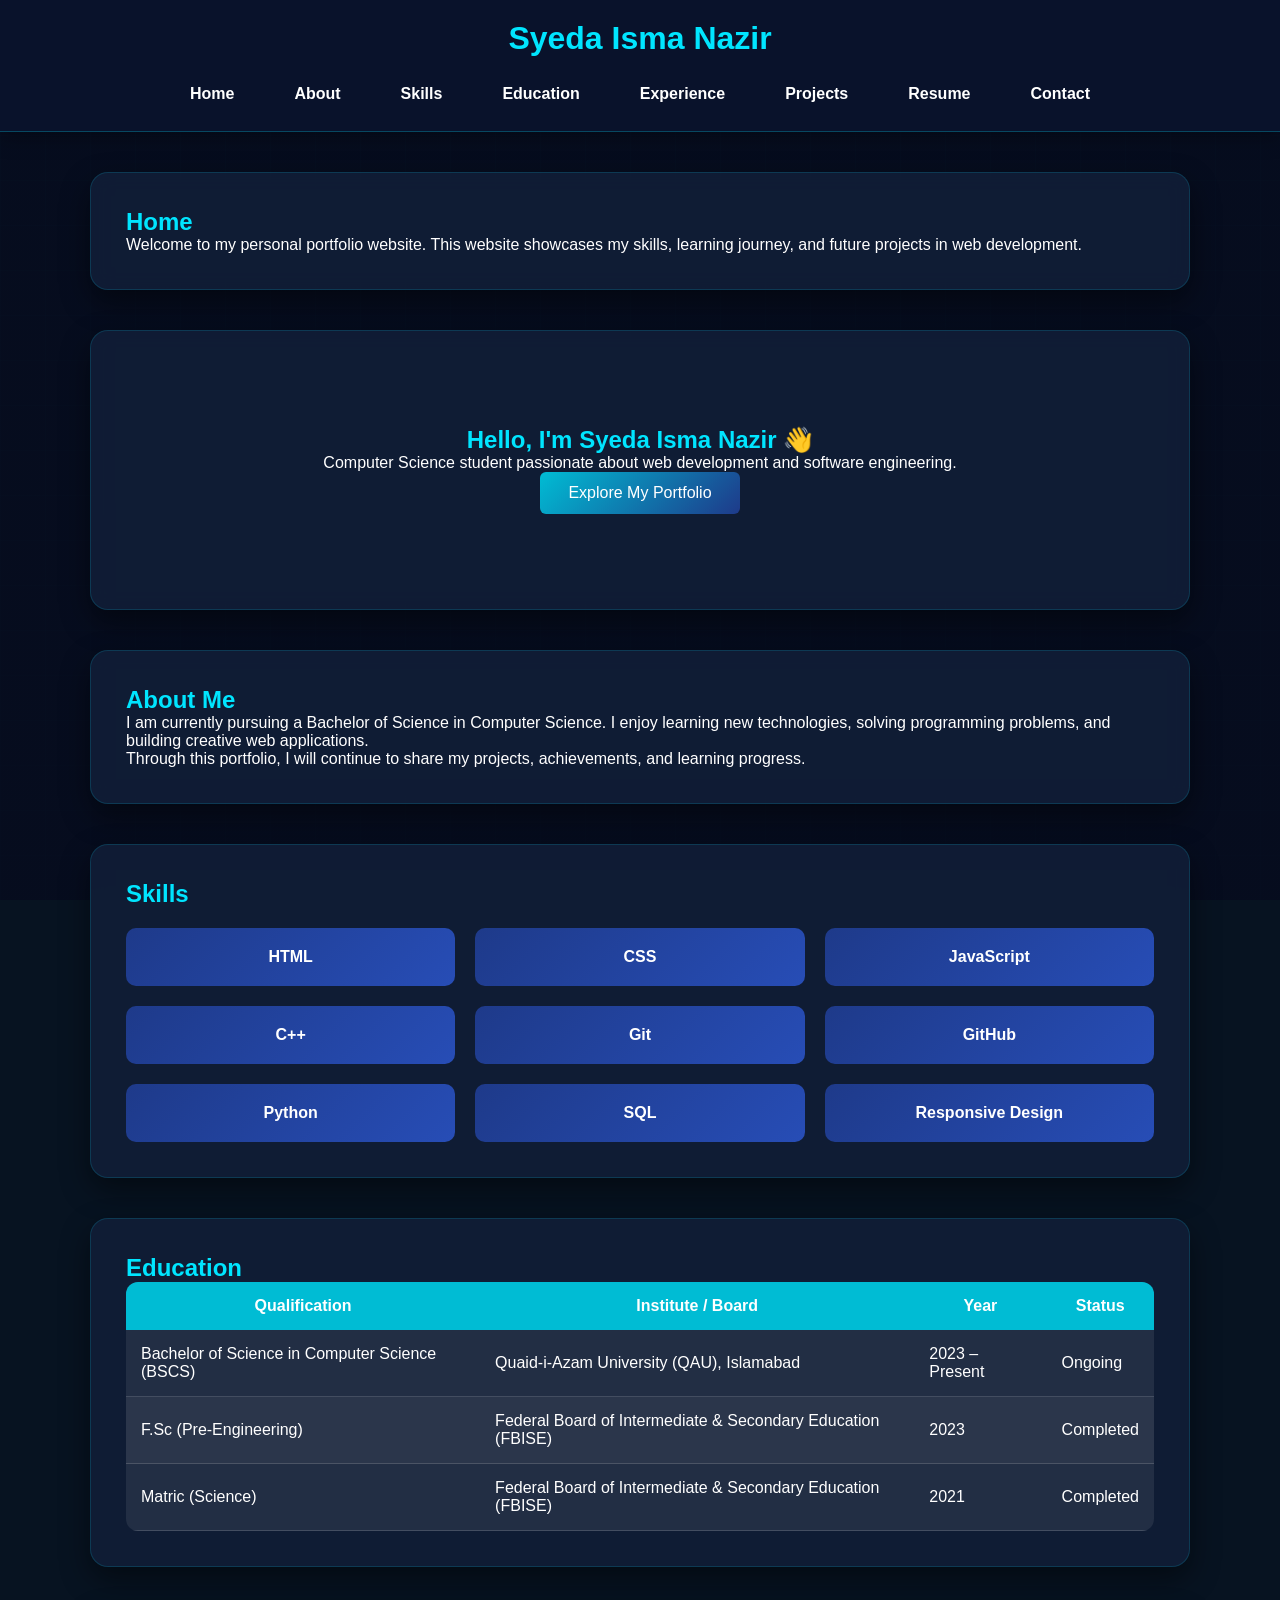
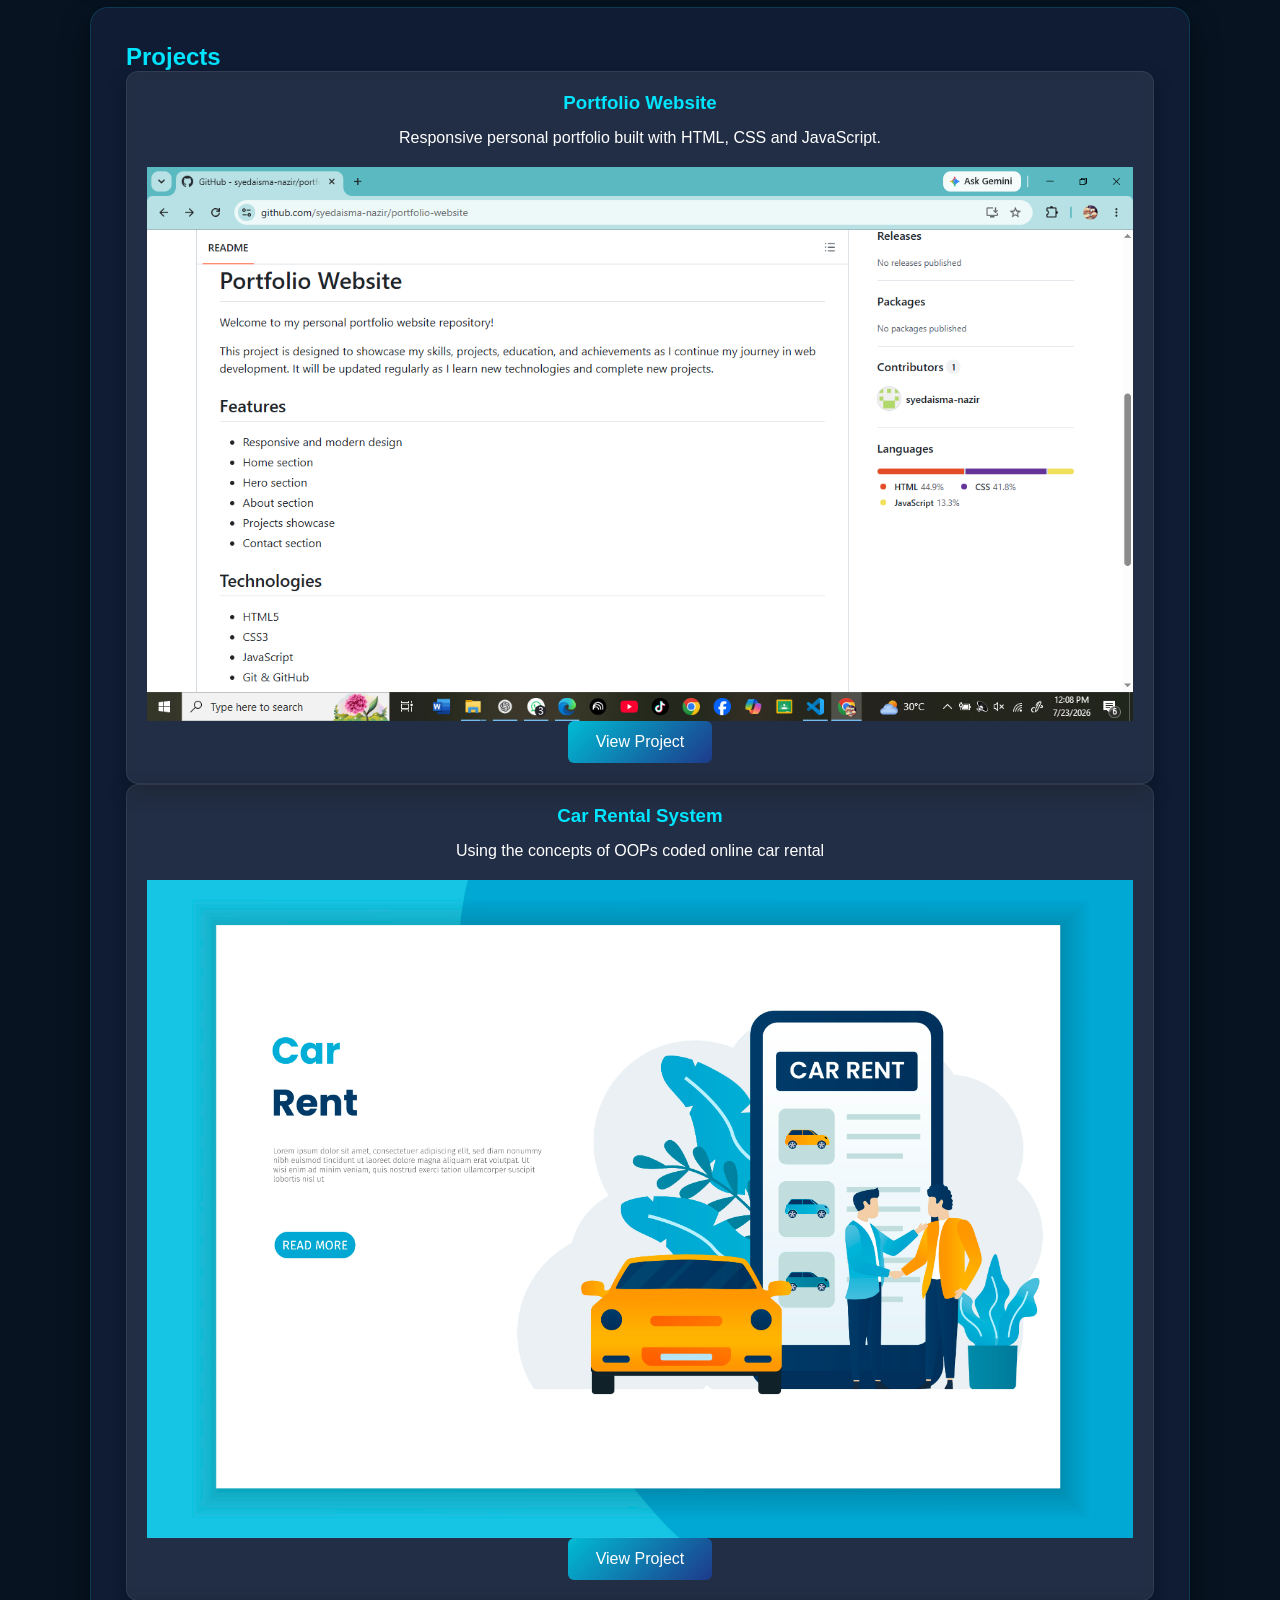
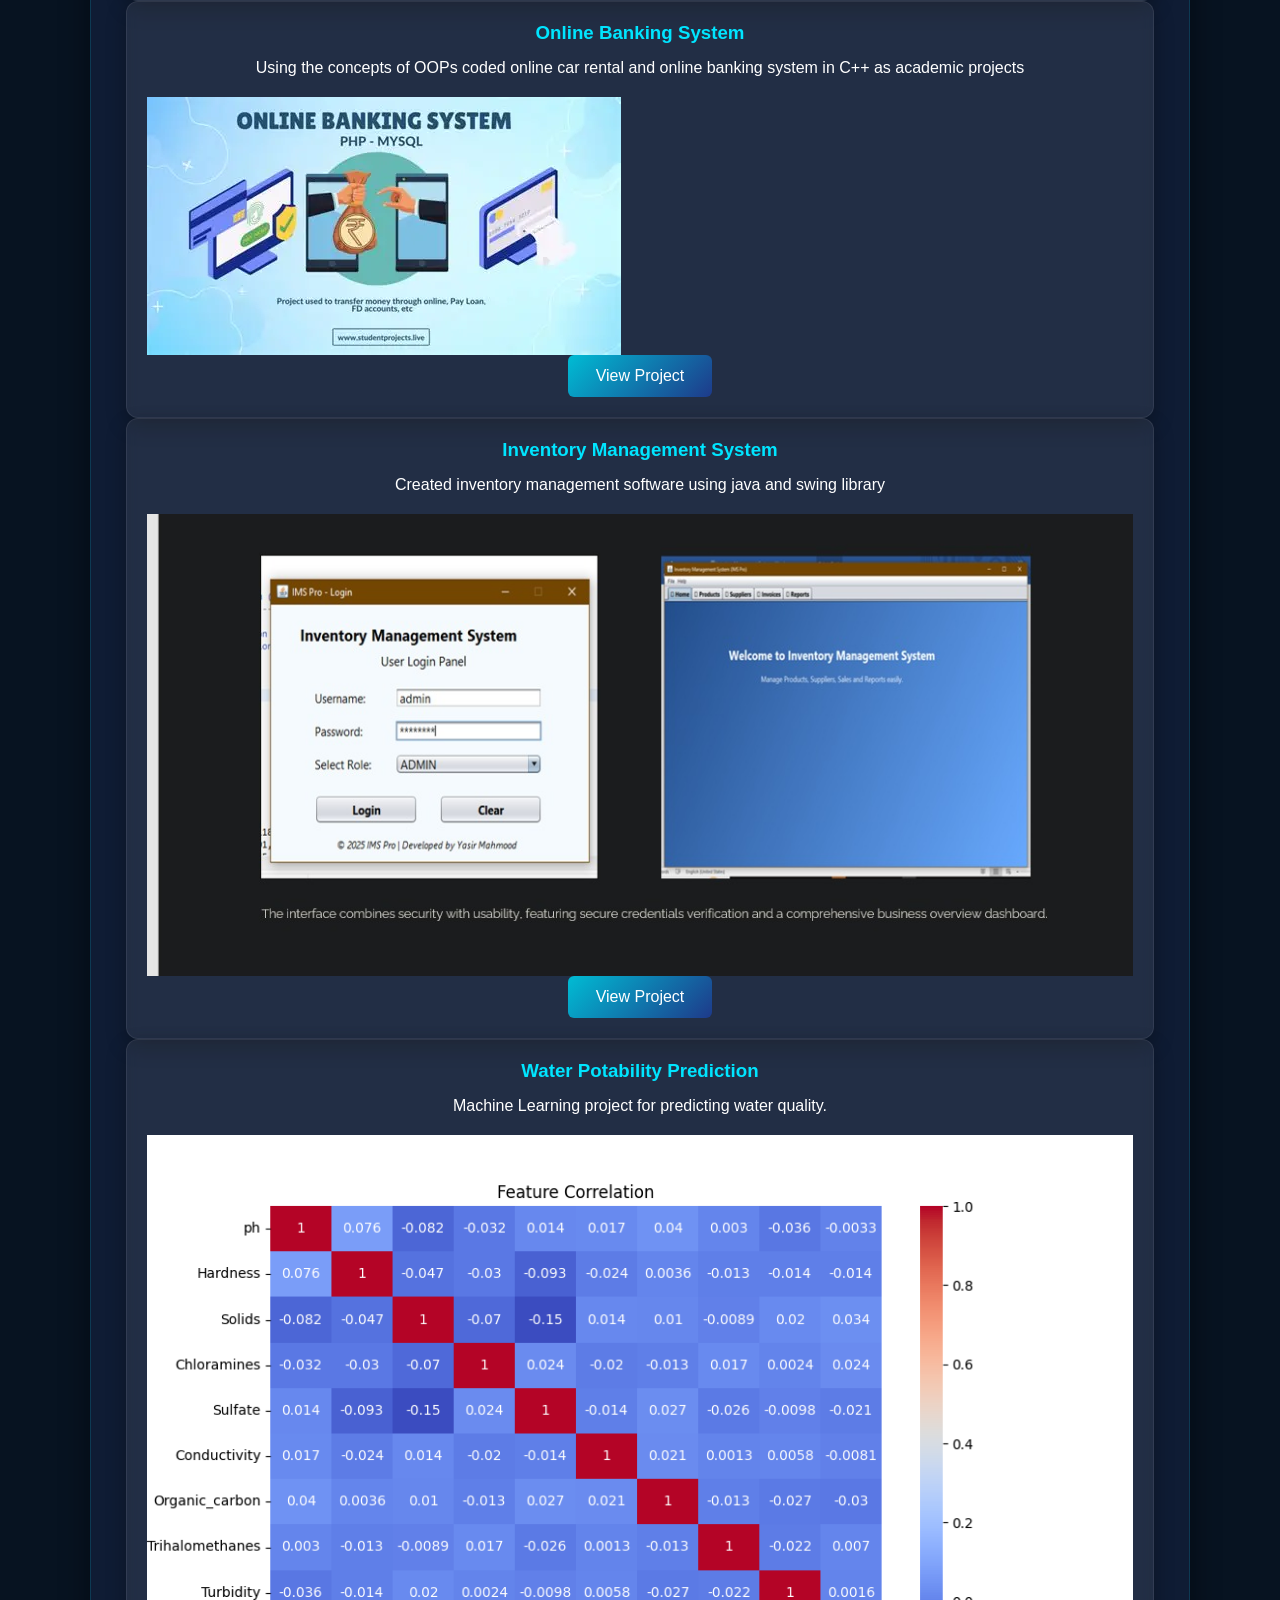
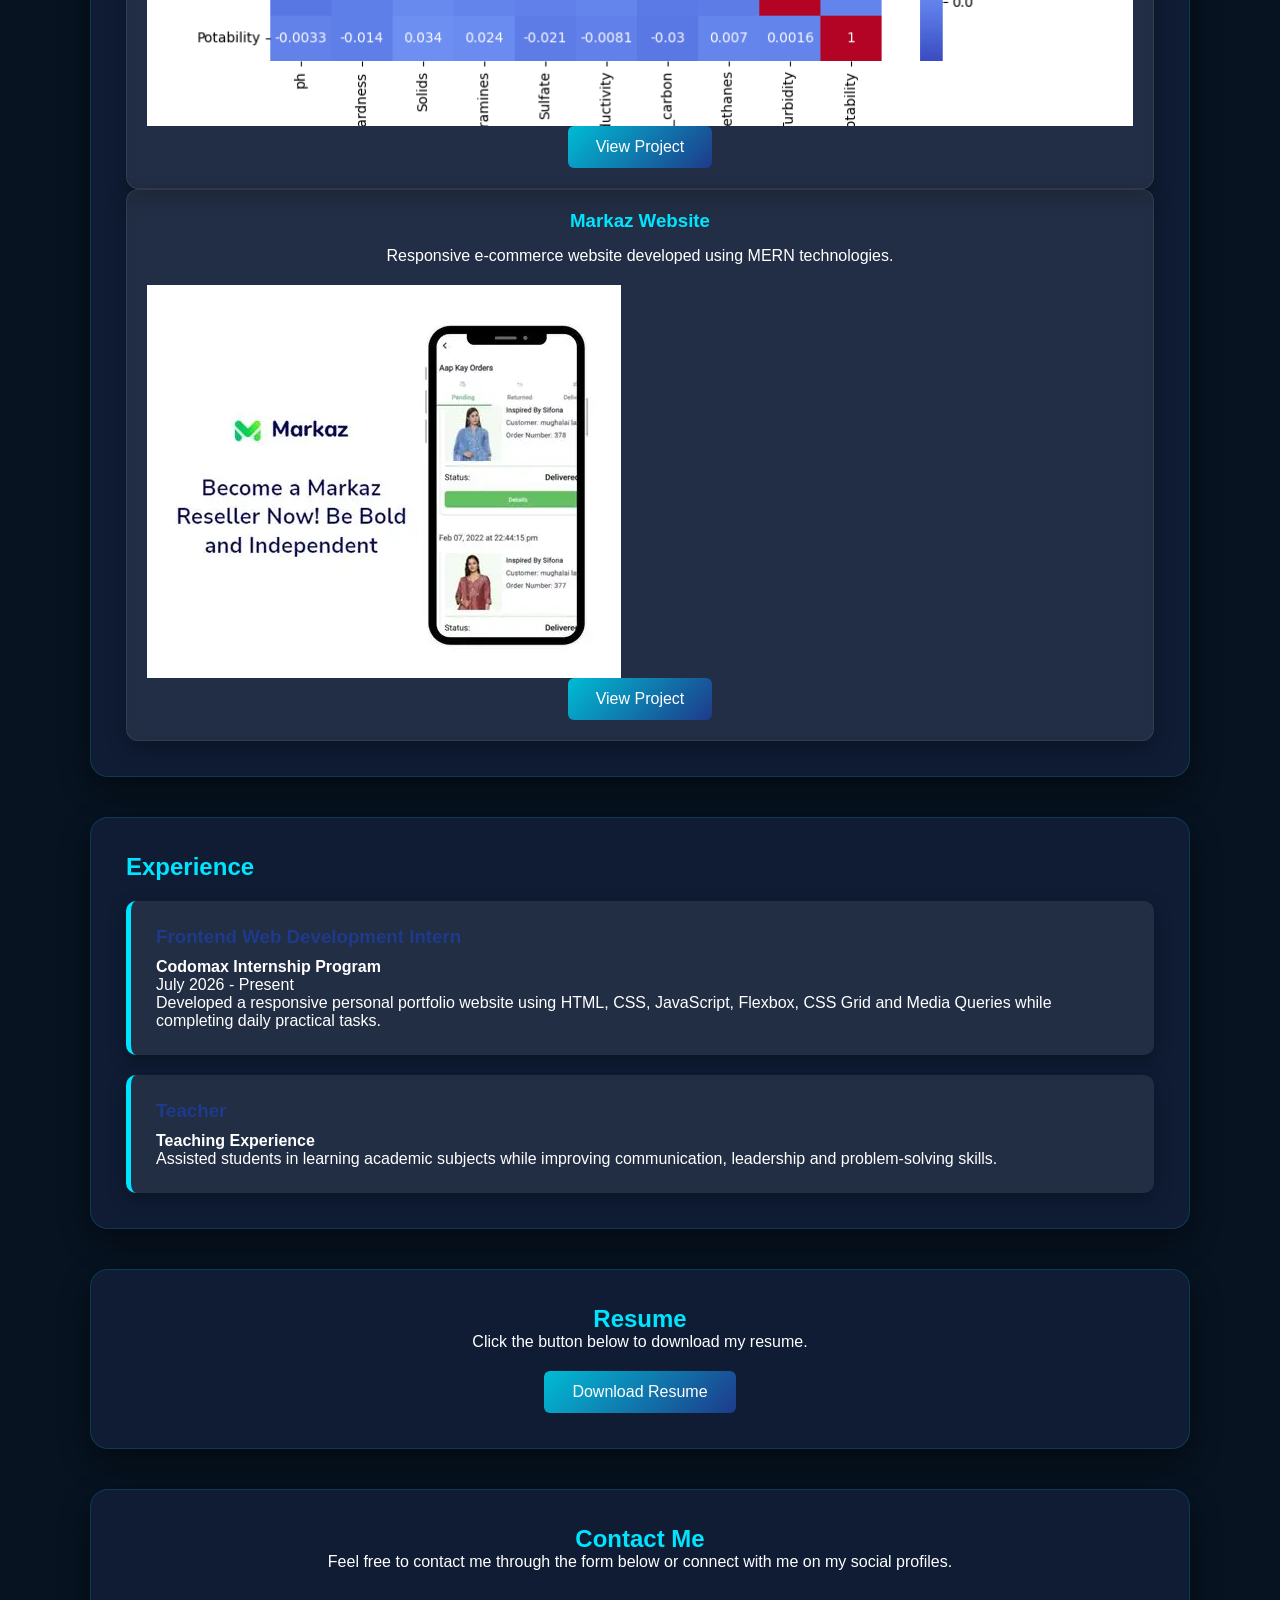
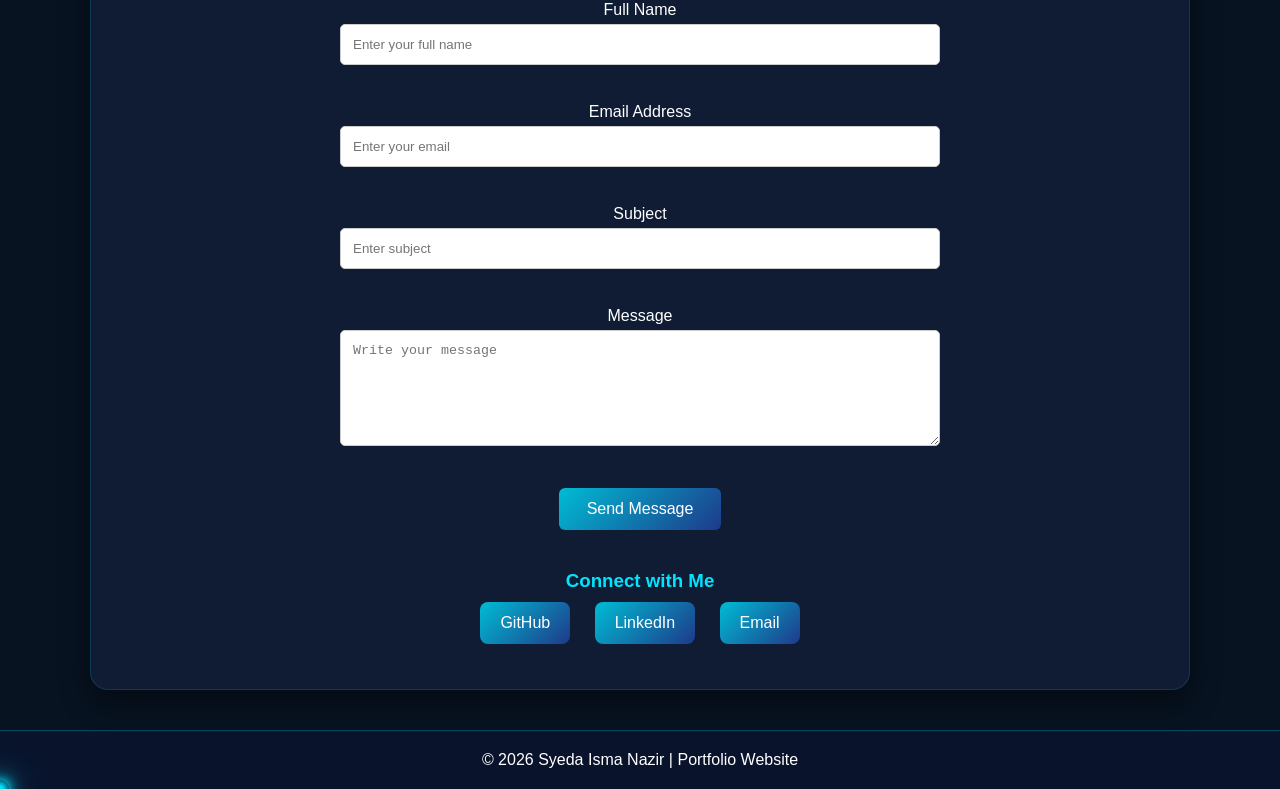
<file: index.html>
<!DOCTYPE html>
<html lang="en">
<head>
    <meta charset="UTF-8">
    <meta name="viewport" content="width=device-width, initial-scale=1.0">
    <title>Syeda Isma Nazir | Portfolio</title>
    <link rel="stylesheet" href="style.css">
</head>
<body>

    <header>
        <h1>Syeda Isma Nazir</h1>
      <nav>
   <a href="#home">Home</a>
<a href="#about">About</a>
<a href="#skills">Skills</a>
<a href="#education">Education</a>
<a href="#experience">Experience</a>
<a href="#projects">Projects</a>
<a href="#resume">Resume</a>
<a href="#contact">Contact</a>
</nav>
    </header>

    <section id="home">
        <h2>Home</h2>
        <p>Welcome to my personal portfolio website. This website showcases my skills, learning journey, and future projects in web development.</p>
    </section>

    <section id="hero">

<div class="hero-container">

<div>

<h2>Hello, I'm Syeda Isma Nazir</h2>

<p>
Computer Science student passionate about web development and software engineering.
</p>

<button id="welcomeBtn">Explore My Portfolio</button>

</div>

</div>

</section>

    <section id="about">
        <h2>About Me</h2>

        <p>
            I am currently pursuing a Bachelor of Science in Computer Science.
            I enjoy learning new technologies, solving programming problems,
            and building creative web applications.
        </p>

        <p>
            Through this portfolio, I will continue to share my projects,
            achievements, and learning progress.
        </p>
    </section>
<!-- Skills Section -->
<section id="skills">
    <h2>Skills</h2>

    <div class="skills-grid">

        <div class="skill-card" title="Markup language used to structure web pages.">
            HTML
        </div>

        <div class="skill-card" title="Styles web pages using colors, layouts, animations, and responsive design.">
            CSS
        </div>

        <div class="skill-card" title="Programming language used to create interactive and dynamic web pages.">
            JavaScript
        </div>

        <div class="skill-card" title="Object-Oriented Programming language used for software development and problem solving.">
            C++
        </div>

        <div class="skill-card" title="Version control system used to track changes in source code.">
            Git
        </div>

        <div class="skill-card" title="Platform for hosting repositories, collaboration, and version control.">
            GitHub
        </div>

        <div class="skill-card" title="Programming language used for machine learning, data analysis, and automation.">
            Python
        </div>

        <div class="skill-card" title="Structured Query Language used to manage relational databases.">
            SQL
        </div>

        <div class="skill-card" title="Design approach that ensures websites work well on desktop, tablet, and mobile devices.">
            Responsive Design
        </div>

    </div>

</section>
</section>

<!-- Education Section -->
<section id="education">

    <h2>Education</h2>

    <div class="education-table">

        <table>

            <thead>

                <tr>

                    <th>Qualification</th>
                    <th>Institute / Board</th>
                    <th>Year</th>
                    <th>Status</th>

                </tr>

            </thead>

            <tbody>

                <tr>

                    <td>Bachelor of Science in Computer Science (BSCS)</td>
                    <td>Quaid-i-Azam University (QAU), Islamabad</td>
                    <td>2023 – Present</td>
                    <td>Ongoing</td>

                </tr>

                <tr>

                    <td>F.Sc (Pre-Engineering)</td>
                    <td>Federal Board of Intermediate & Secondary Education (FBISE)</td>
                    <td>2023</td>
                    <td>Completed</td>

                </tr>

                <tr>

                    <td>Matric (Science)</td>
                    <td>Federal Board of Intermediate & Secondary Education (FBISE)</td>
                    <td>2021</td>
                    <td>Completed</td>

                </tr>

            </tbody>

        </table>

    </div>

</section>
<section id="projects">

    <h2>Projects</h2>

    <div class="project-card">

    <h3>Portfolio Website</h3>

    <p>
        Responsive personal portfolio built with HTML, CSS and JavaScript.
    </p>
<img src="../images/portfolio.png" class="project-image">
    <a href="projects/portfolio.html">

        <button>View Project</button>

    </a>

</div>
 <div class="project-card">

            <h3> Car Rental System</h3>

            <p>
               Using the concepts of OOPs coded online car rental  
            </p>
<img src="../images/car.jpg" class="project-image">
<a href="projects/car-rental.html">
            <button>View Project</button></a>

        </div>
        <div class="project-card">

            <h3> Online Banking System</h3>

            <p>
              Using the concepts of OOPs coded online car rental and 
online banking system in C++ as academic projects    
            </p>
<img src="../images/online banking.webp" class="project-image">
<a href="projects/online-banking.html">
            <button>View Project</button></a>

        </div>
        
        <div class="project-card">

            <h3>Inventory Management System</h3>

            <p>
               Created inventory  management software using java 
and swing library  
            </p>
<img src="../images/inventory.png" class="project-image">
<a href="projects/inventory.html">
            <button>View Project</button></a>

        </div>

        <div class="project-card">

    <h3>Water Potability Prediction</h3>

    <p>
        Machine Learning project for predicting water quality.
    </p>
<img src="../images/water.png" class="project-image">
    <a href="projects/water-potability.html">

        <button>View Project</button>

    </a>

</div>
<div class="project-card">

    <h3>Markaz Website</h3>

    <p>
        Responsive e-commerce website developed using MERN technologies.
    </p>
<img src="../images/markaz.webp" class="project-image">
    <a href="projects/markaz.html">

        <button>View Project</button>

    </a>

</div>

    </div>

</section>
<section id="experience">

    <h2>Experience</h2>

    <div class="experience-card">

        <h3>Frontend Web Development Intern</h3>

        <p><strong>Codomax Internship Program</strong></p>

        <p>July 2026 - Present</p>

        <p>
            Developed a responsive personal portfolio website using HTML,
            CSS, JavaScript, Flexbox, CSS Grid and Media Queries while
            completing daily practical tasks.
        </p>

    </div>

    <div class="experience-card">

        <h3>Teacher</h3>

        <p><strong>Teaching Experience</strong></p>

        <p>
            Assisted students in learning academic subjects while improving
            communication, leadership and problem-solving skills.
        </p>

    </div>

</section>
<section id="resume">

    <h2>Resume</h2>

    <p>
        Click the button below to download my resume.
    </p>

    <a href="resume.pdf" download>

        <button>Download Resume</button>

    </a>

</section>
<!-- Contact Section -->
<section id="contact">

    <h2>Contact Me</h2>

    <p>
        Feel free to contact me through the form below or connect with me on my social profiles.
    </p>

    <form id="contactForm">

        <label>Full Name</label><br>
        <input
            type="text"
            id="name"
            placeholder="Enter your full name"
            required
        >

        <br><br>

        <label>Email Address</label><br>
        <input
            type="email"
            id="email"
            placeholder="Enter your email"
            required
        >

        <br><br>

        <label>Subject</label><br>
        <input
            type="text"
            id="subject"
            placeholder="Enter subject"
            required
        >

        <br><br>

        <label>Message</label><br>

        <textarea
            id="message"
            rows="6"
            placeholder="Write your message"
            required
        ></textarea>

        <br><br>

        <button type="submit">

            Send Message

        </button>

    </form>

    <div class="social-links">

        <h3>Connect with Me</h3>

        <a href="https://github.com/syedaisma-nazir" target="_blank">
            GitHub
        </a>

        <a href="https://www.linkedin.com/in/syeda-isma-nazir-a7256b307/" target="_blank">
            LinkedIn
        </a>

        <a href="syedaismanazir@email.com">
            Email
        </a>

    </div>

</section><button id="topBtn" onclick="scrollToTop()">
    ↑ Top
</button>
<footer>
    <p>© 2026 Syeda Isma Nazir | Portfolio Website</p>
</footer>
   <script src="script.js"></script>
   <div class="cursor"></div>

</body>
</html>
</file>
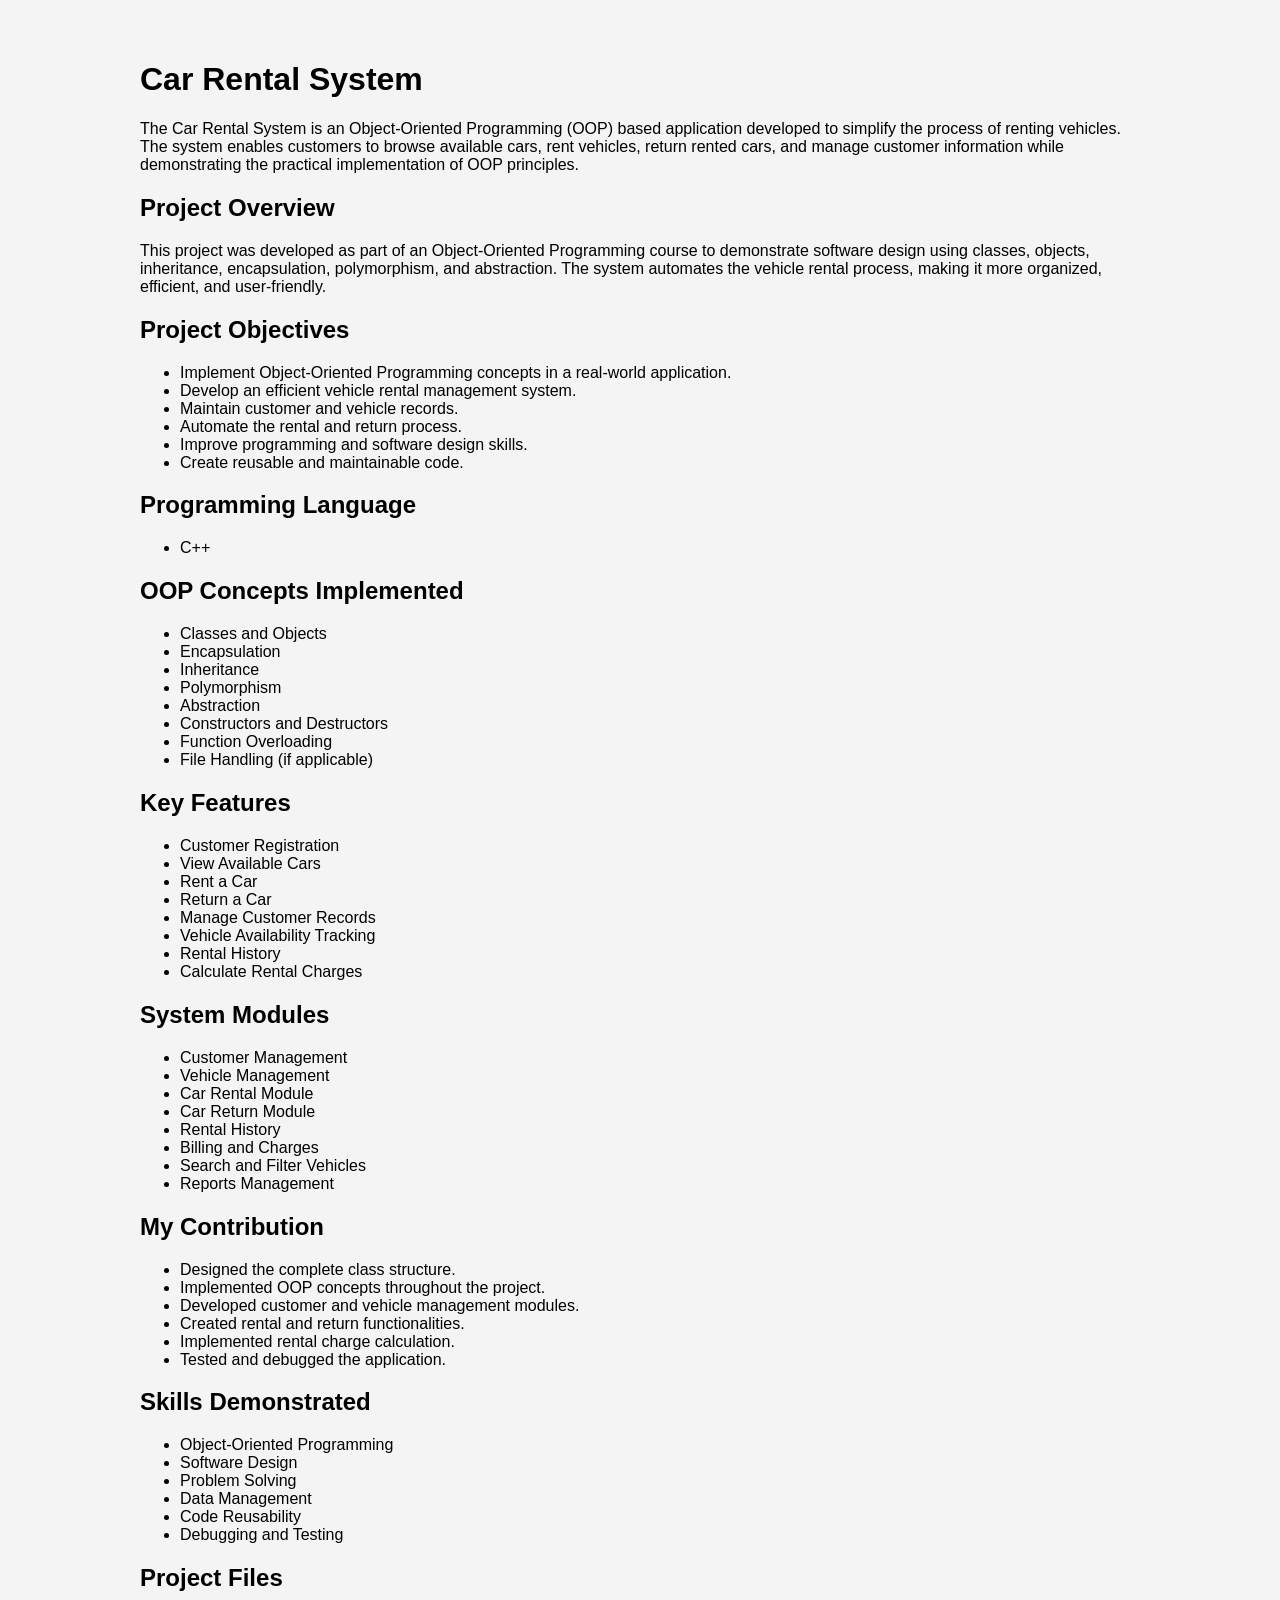
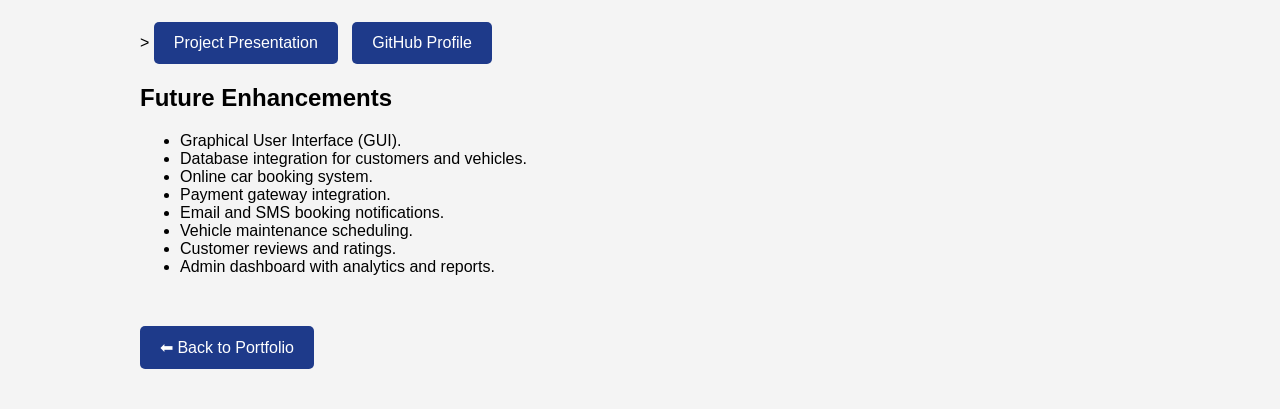
<file: projects/car-rental.html>
<!DOCTYPE html>
<html lang="en">

<head>

<meta charset="UTF-8">

<meta name="viewport" content="width=device-width, initial-scale=1.0">

<title>Car Rental System</title>

<link rel="stylesheet" href="../project.css">

</head>

<body>

<div class="container">

<h1>Car Rental System</h1>

<p>

The Car Rental System is an Object-Oriented Programming (OOP) based application developed to simplify the process of renting vehicles. The system enables customers to browse available cars, rent vehicles, return rented cars, and manage customer information while demonstrating the practical implementation of OOP principles.

</p>

<h2>Project Overview</h2>

<p>

This project was developed as part of an Object-Oriented Programming course to demonstrate software design using classes, objects, inheritance, encapsulation, polymorphism, and abstraction. The system automates the vehicle rental process, making it more organized, efficient, and user-friendly.

</p>

<h2>Project Objectives</h2>

<ul>

<li>Implement Object-Oriented Programming concepts in a real-world application.</li>

<li>Develop an efficient vehicle rental management system.</li>

<li>Maintain customer and vehicle records.</li>

<li>Automate the rental and return process.</li>

<li>Improve programming and software design skills.</li>

<li>Create reusable and maintainable code.</li>

</ul>

<h2>Programming Language</h2>

<ul>

<li>C++</li>

</ul>

<h2>OOP Concepts Implemented</h2>

<ul>

<li>Classes and Objects</li>

<li>Encapsulation</li>

<li>Inheritance</li>

<li>Polymorphism</li>

<li>Abstraction</li>

<li>Constructors and Destructors</li>

<li>Function Overloading</li>

<li>File Handling (if applicable)</li>

</ul>

<h2>Key Features</h2>

<ul>

<li>Customer Registration</li>

<li>View Available Cars</li>

<li>Rent a Car</li>

<li>Return a Car</li>

<li>Manage Customer Records</li>

<li>Vehicle Availability Tracking</li>

<li>Rental History</li>

<li>Calculate Rental Charges</li>

</ul>

<h2>System Modules</h2>

<ul>

<li>Customer Management</li>

<li>Vehicle Management</li>

<li>Car Rental Module</li>

<li>Car Return Module</li>

<li>Rental History</li>

<li>Billing and Charges</li>

<li>Search and Filter Vehicles</li>

<li>Reports Management</li>

</ul>

<h2>My Contribution</h2>

<ul>

<li>Designed the complete class structure.</li>

<li>Implemented OOP concepts throughout the project.</li>

<li>Developed customer and vehicle management modules.</li>

<li>Created rental and return functionalities.</li>

<li>Implemented rental charge calculation.</li>

<li>Tested and debugged the application.</li>

</ul>

<h2>Skills Demonstrated</h2>

<ul>

<li>Object-Oriented Programming</li>

<li>Software Design</li>

<li>Problem Solving</li>

<li>Data Management</li>

<li>Code Reusability</li>

<li>Debugging and Testing</li>

</ul>

<h2>Project Files</h2>
>

<a href="../documents/Car rental system ppt.pptx" class="button" target="_blank">

Project Presentation

</a>

<a href="https://github.com/syedaisma-nazir" class="button" target="_blank">

GitHub Profile

</a>

<h2>Future Enhancements</h2>

<ul>

<li>Graphical User Interface (GUI).</li>

<li>Database integration for customers and vehicles.</li>

<li>Online car booking system.</li>

<li>Payment gateway integration.</li>

<li>Email and SMS booking notifications.</li>

<li>Vehicle maintenance scheduling.</li>

<li>Customer reviews and ratings.</li>

<li>Admin dashboard with analytics and reports.</li>

</ul>

<div class="back">

<a href="../index.html" class="button">

⬅ Back to Portfolio

</a>

</div>

</div>

</body>

</html>
</file>
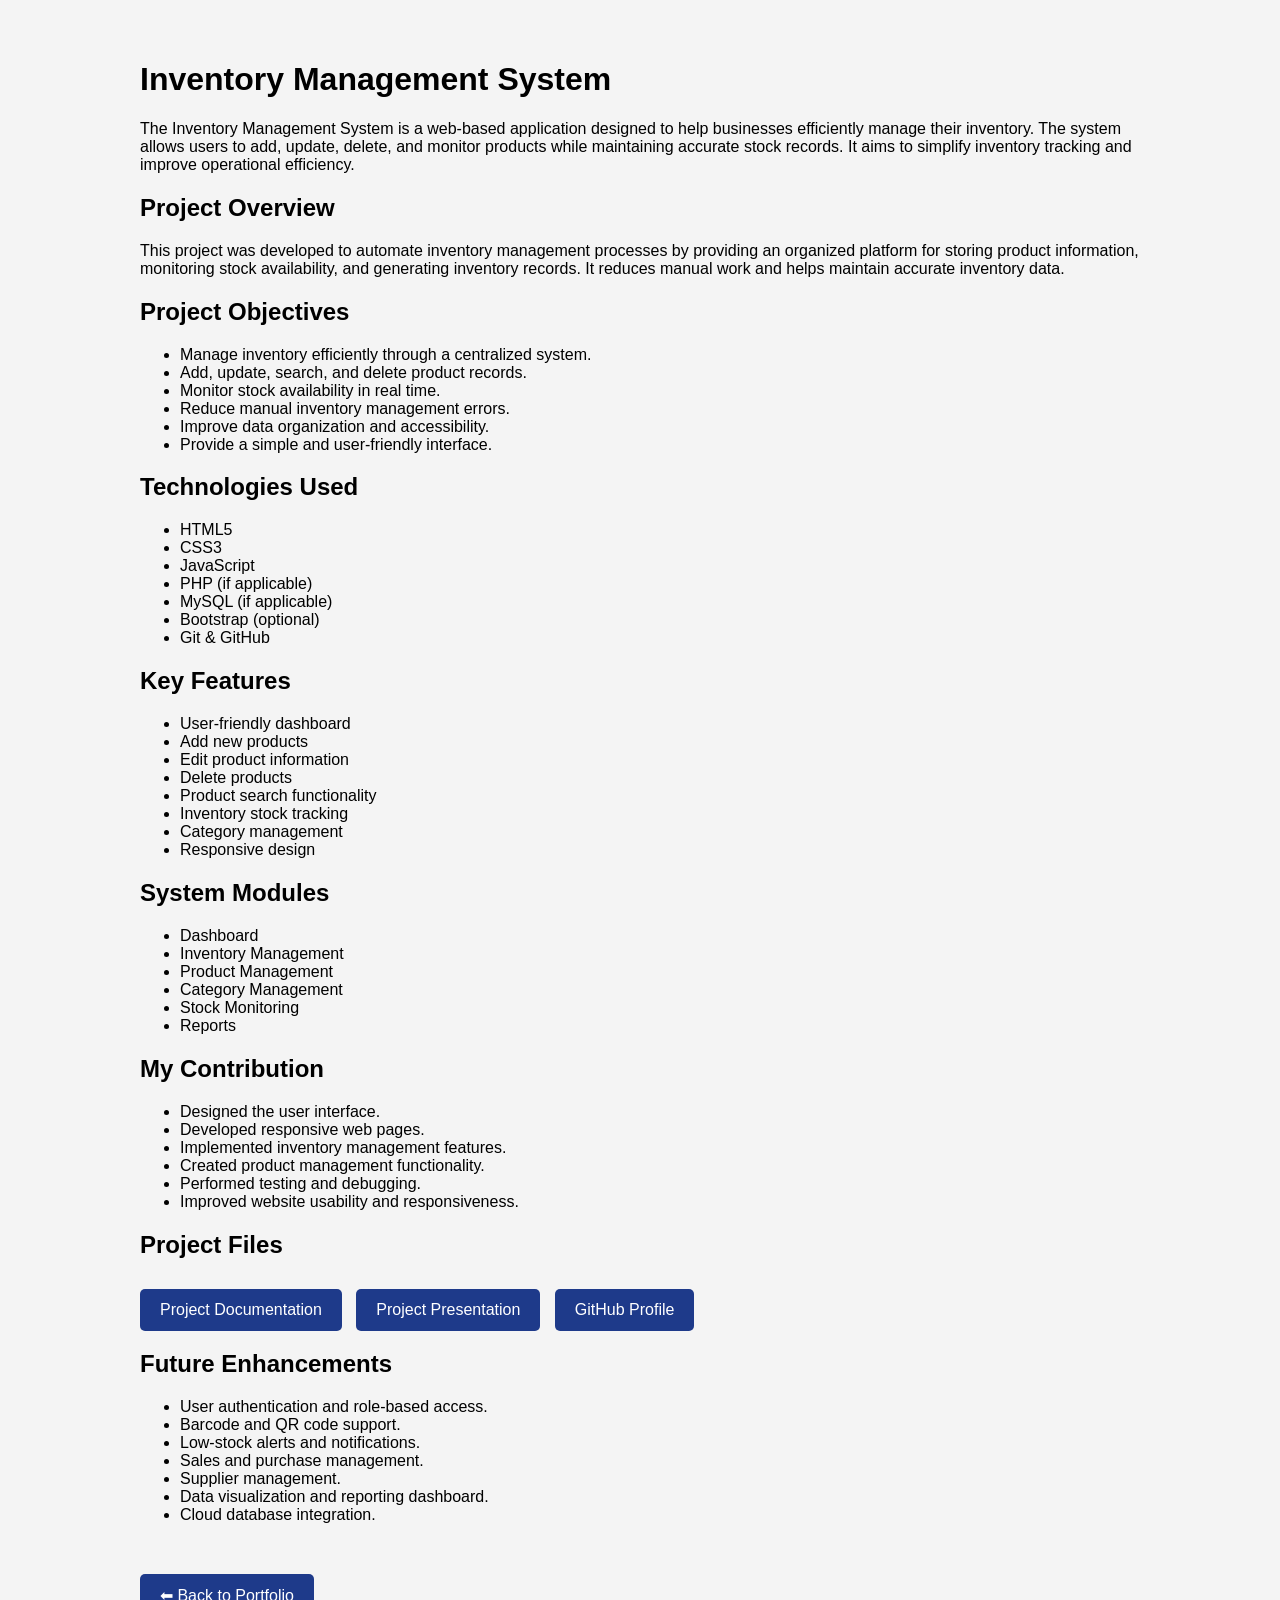
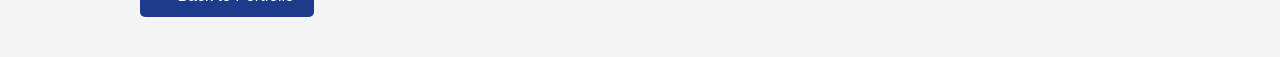
<file: projects/inventory.html>
<!DOCTYPE html>
<html lang="en">

<head>

<meta charset="UTF-8">

<meta name="viewport" content="width=device-width, initial-scale=1.0">

<title>Inventory Management System</title>

<link rel="stylesheet" href="../project.css">

</head>

<body>

<div class="container">

<h1>Inventory Management System</h1>

<p>

The Inventory Management System is a web-based application designed to help businesses efficiently manage their inventory. The system allows users to add, update, delete, and monitor products while maintaining accurate stock records. It aims to simplify inventory tracking and improve operational efficiency.

</p>

<h2>Project Overview</h2>

<p>

This project was developed to automate inventory management processes by providing an organized platform for storing product information, monitoring stock availability, and generating inventory records. It reduces manual work and helps maintain accurate inventory data.

</p>

<h2>Project Objectives</h2>

<ul>

<li>Manage inventory efficiently through a centralized system.</li>

<li>Add, update, search, and delete product records.</li>

<li>Monitor stock availability in real time.</li>

<li>Reduce manual inventory management errors.</li>

<li>Improve data organization and accessibility.</li>

<li>Provide a simple and user-friendly interface.</li>

</ul>

<h2>Technologies Used</h2>

<ul>

<li>HTML5</li>

<li>CSS3</li>

<li>JavaScript</li>

<li>PHP (if applicable)</li>

<li>MySQL (if applicable)</li>

<li>Bootstrap (optional)</li>

<li>Git & GitHub</li>

</ul>

<h2>Key Features</h2>

<ul>

<li>User-friendly dashboard</li>

<li>Add new products</li>

<li>Edit product information</li>

<li>Delete products</li>

<li>Product search functionality</li>

<li>Inventory stock tracking</li>

<li>Category management</li>

<li>Responsive design</li>

</ul>

<h2>System Modules</h2>

<ul>

<li>Dashboard</li>

<li>Inventory Management</li>

<li>Product Management</li>

<li>Category Management</li>

<li>Stock Monitoring</li>

<li>Reports</li>

</ul>

<h2>My Contribution</h2>

<ul>

<li>Designed the user interface.</li>

<li>Developed responsive web pages.</li>

<li>Implemented inventory management features.</li>

<li>Created product management functionality.</li>

<li>Performed testing and debugging.</li>

<li>Improved website usability and responsiveness.</li>

</ul>

<h2>Project Files</h2>

<a href="../documents/Inventory-Management-System.pdf" class="button" target="_blank">

Project Documentation

</a>

<a href="../documents/Inventory-Management-System.pptx" class="button" target="_blank">

Project Presentation

</a>

<a href="https://github.com/syedaisma-nazir" class="button" target="_blank">

GitHub Profile

</a>

<h2>Future Enhancements</h2>

<ul>

<li>User authentication and role-based access.</li>

<li>Barcode and QR code support.</li>

<li>Low-stock alerts and notifications.</li>

<li>Sales and purchase management.</li>

<li>Supplier management.</li>

<li>Data visualization and reporting dashboard.</li>

<li>Cloud database integration.</li>

</ul>

<div class="back">

<a href="../index.html" class="button">

⬅ Back to Portfolio

</a>

</div>

</div>

</body>

</html>
</file>
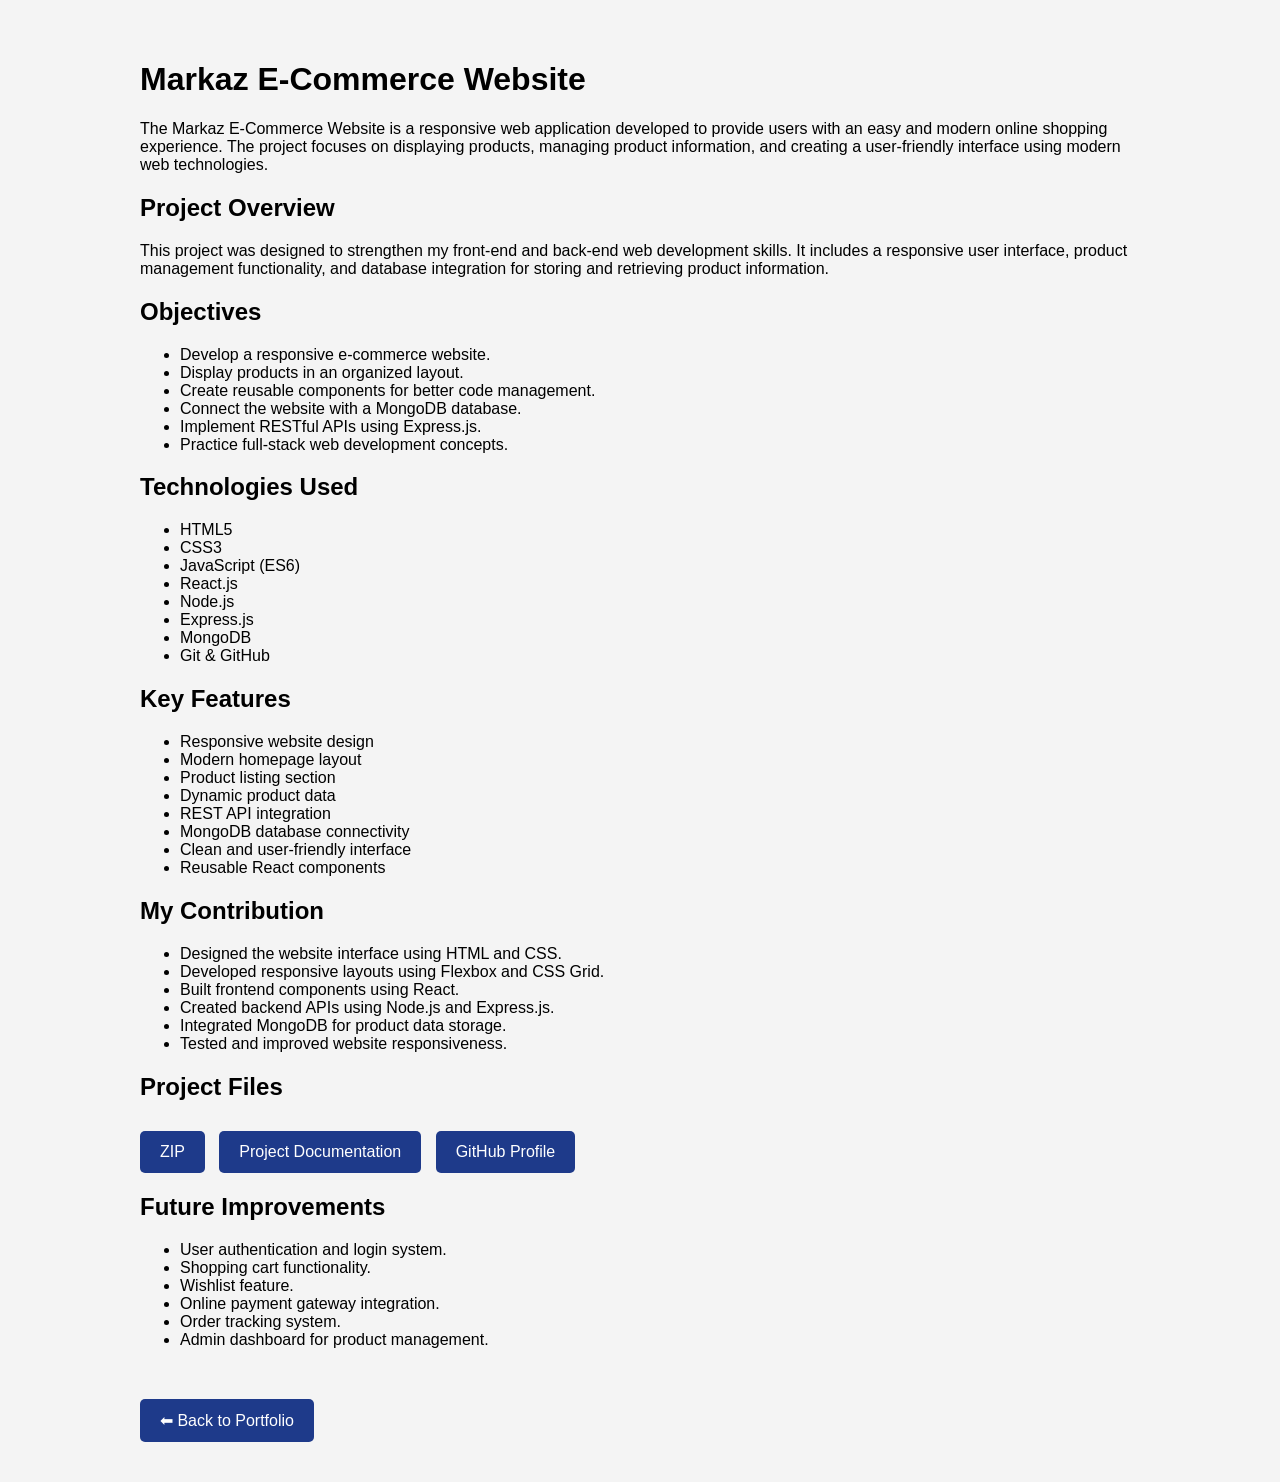
<file: projects/markaz.html>
<!DOCTYPE html>
<html lang="en">

<head>

<meta charset="UTF-8">

<meta name="viewport" content="width=device-width, initial-scale=1.0">

<title>Markaz E-Commerce Website</title>

<link rel="stylesheet" href="../project.css">

</head>

<body>

<div class="container">

<h1>Markaz E-Commerce Website</h1>

<p>

The Markaz E-Commerce Website is a responsive web application developed to provide users with an easy and modern online shopping experience. The project focuses on displaying products, managing product information, and creating a user-friendly interface using modern web technologies.

</p>

<h2>Project Overview</h2>

<p>

This project was designed to strengthen my front-end and back-end web development skills. It includes a responsive user interface, product management functionality, and database integration for storing and retrieving product information.

</p>

<h2>Objectives</h2>

<ul>

<li>Develop a responsive e-commerce website.</li>

<li>Display products in an organized layout.</li>

<li>Create reusable components for better code management.</li>

<li>Connect the website with a MongoDB database.</li>

<li>Implement RESTful APIs using Express.js.</li>

<li>Practice full-stack web development concepts.</li>

</ul>

<h2>Technologies Used</h2>

<ul>

<li>HTML5</li>

<li>CSS3</li>

<li>JavaScript (ES6)</li>

<li>React.js</li>

<li>Node.js</li>

<li>Express.js</li>

<li>MongoDB</li>

<li>Git & GitHub</li>

</ul>

<h2>Key Features</h2>

<ul>

<li>Responsive website design</li>

<li>Modern homepage layout</li>

<li>Product listing section</li>

<li>Dynamic product data</li>

<li>REST API integration</li>

<li>MongoDB database connectivity</li>

<li>Clean and user-friendly interface</li>

<li>Reusable React components</li>

</ul>

<h2>My Contribution</h2>

<ul>

<li>Designed the website interface using HTML and CSS.</li>

<li>Developed responsive layouts using Flexbox and CSS Grid.</li>

<li>Built frontend components using React.</li>

<li>Created backend APIs using Node.js and Express.js.</li>

<li>Integrated MongoDB for product data storage.</li>

<li>Tested and improved website responsiveness.</li>

</ul>

<h2>Project Files</h2>

<a href="../documents/Syeda Isma Nazir WAD project.zip" class="button" target="_blank">

ZIP

</a>

<a href="../documents/project overview and working.pdf" class="button" target="_blank">

Project Documentation

</a>

<a href="https://github.com/syedaisma-nazir" class="button" target="_blank">

GitHub Profile

</a>

<h2>Future Improvements</h2>

<ul>

<li>User authentication and login system.</li>

<li>Shopping cart functionality.</li>

<li>Wishlist feature.</li>

<li>Online payment gateway integration.</li>

<li>Order tracking system.</li>

<li>Admin dashboard for product management.</li>

</ul>

<div class="back">

<a href="../index.html" class="button">

⬅ Back to Portfolio

</a>

</div>

</div>

</body>

</html>
</file>
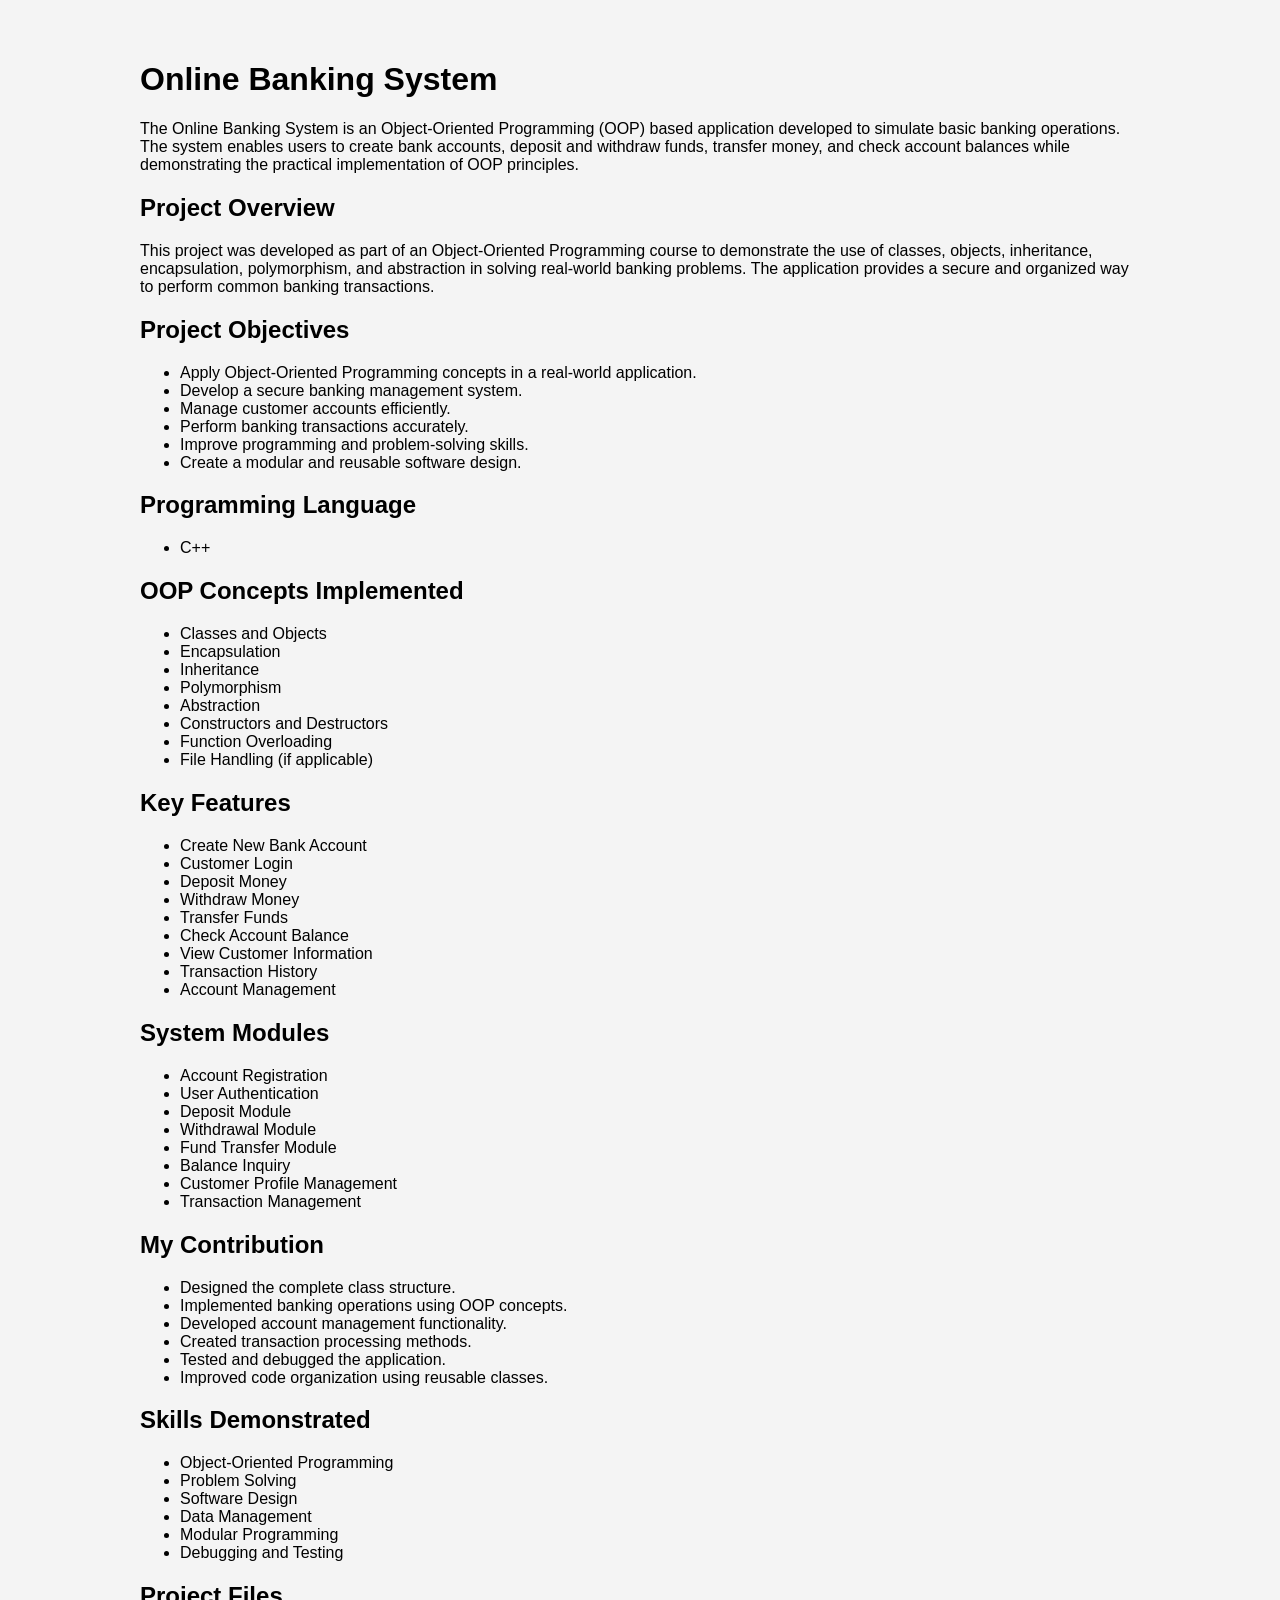
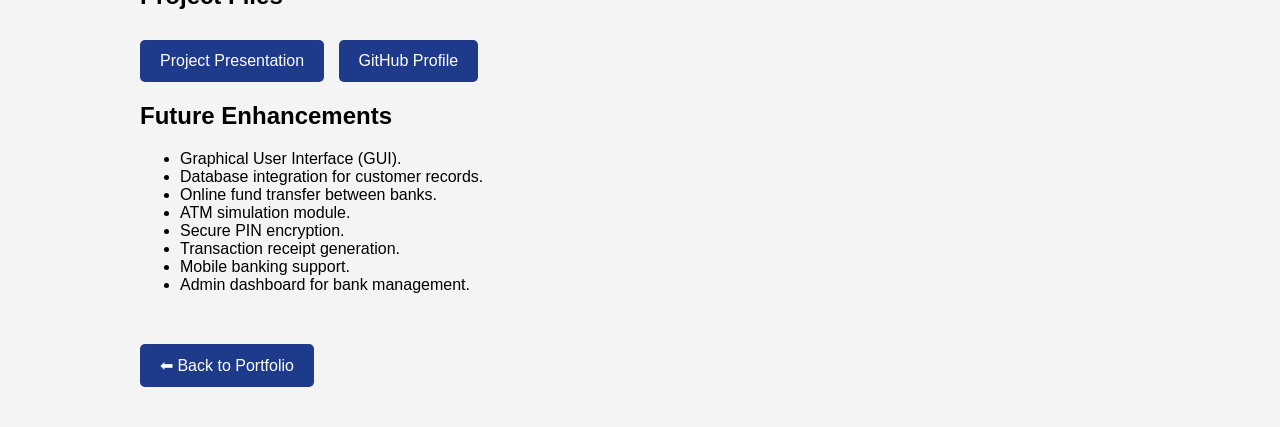
<file: projects/online-banking.html>
<!DOCTYPE html>
<html lang="en">

<head>

<meta charset="UTF-8">

<meta name="viewport" content="width=device-width, initial-scale=1.0">

<title>Online Banking System</title>

<link rel="stylesheet" href="../project.css">

</head>

<body>

<div class="container">

<h1>Online Banking System</h1>

<p>

The Online Banking System is an Object-Oriented Programming (OOP) based application developed to simulate basic banking operations. The system enables users to create bank accounts, deposit and withdraw funds, transfer money, and check account balances while demonstrating the practical implementation of OOP principles.

</p>

<h2>Project Overview</h2>

<p>

This project was developed as part of an Object-Oriented Programming course to demonstrate the use of classes, objects, inheritance, encapsulation, polymorphism, and abstraction in solving real-world banking problems. The application provides a secure and organized way to perform common banking transactions.

</p>

<h2>Project Objectives</h2>

<ul>

<li>Apply Object-Oriented Programming concepts in a real-world application.</li>

<li>Develop a secure banking management system.</li>

<li>Manage customer accounts efficiently.</li>

<li>Perform banking transactions accurately.</li>

<li>Improve programming and problem-solving skills.</li>

<li>Create a modular and reusable software design.</li>

</ul>

<h2>Programming Language</h2>

<ul>

<li>C++</li>

</ul>

<h2>OOP Concepts Implemented</h2>

<ul>

<li>Classes and Objects</li>

<li>Encapsulation</li>

<li>Inheritance</li>

<li>Polymorphism</li>

<li>Abstraction</li>

<li>Constructors and Destructors</li>

<li>Function Overloading</li>

<li>File Handling (if applicable)</li>

</ul>

<h2>Key Features</h2>

<ul>

<li>Create New Bank Account</li>

<li>Customer Login</li>

<li>Deposit Money</li>

<li>Withdraw Money</li>

<li>Transfer Funds</li>

<li>Check Account Balance</li>

<li>View Customer Information</li>

<li>Transaction History</li>

<li>Account Management</li>

</ul>

<h2>System Modules</h2>

<ul>

<li>Account Registration</li>

<li>User Authentication</li>

<li>Deposit Module</li>

<li>Withdrawal Module</li>

<li>Fund Transfer Module</li>

<li>Balance Inquiry</li>

<li>Customer Profile Management</li>

<li>Transaction Management</li>

</ul>

<h2>My Contribution</h2>

<ul>

<li>Designed the complete class structure.</li>

<li>Implemented banking operations using OOP concepts.</li>

<li>Developed account management functionality.</li>

<li>Created transaction processing methods.</li>

<li>Tested and debugged the application.</li>

<li>Improved code organization using reusable classes.</li>

</ul>

<h2>Skills Demonstrated</h2>

<ul>

<li>Object-Oriented Programming</li>

<li>Problem Solving</li>

<li>Software Design</li>

<li>Data Management</li>

<li>Modular Programming</li>

<li>Debugging and Testing</li>

</ul>

<h2>Project Files</h2>



<a href="../documents/Online Banking & Car Rental System.pptx" class="button" target="_blank">

Project Presentation

</a>

<a href="https://github.com/syedaisma-nazir" class="button" target="_blank">

GitHub Profile

</a>

<h2>Future Enhancements</h2>

<ul>

<li>Graphical User Interface (GUI).</li>

<li>Database integration for customer records.</li>

<li>Online fund transfer between banks.</li>

<li>ATM simulation module.</li>

<li>Secure PIN encryption.</li>

<li>Transaction receipt generation.</li>

<li>Mobile banking support.</li>

<li>Admin dashboard for bank management.</li>

</ul>

<div class="back">

<a href="../index.html" class="button">

⬅ Back to Portfolio

</a>

</div>

</div>

</body>

</html>
</file>
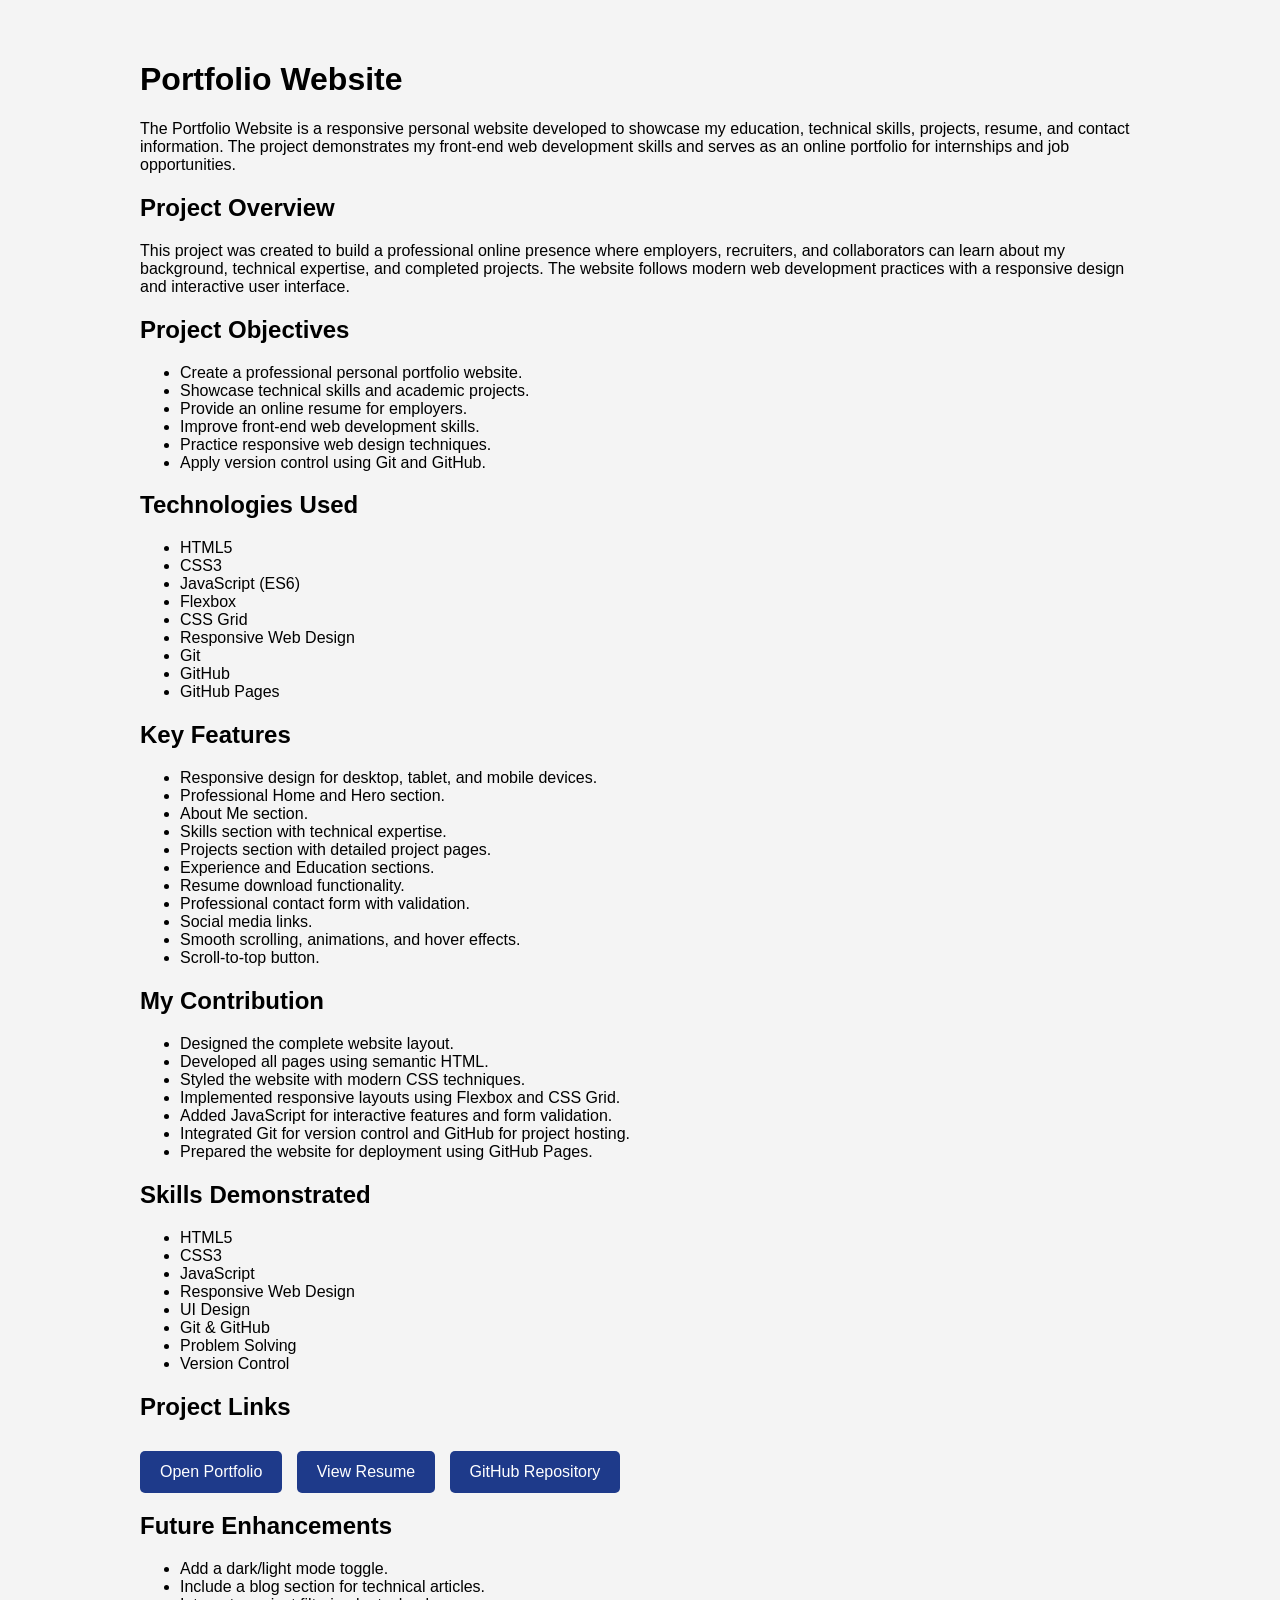
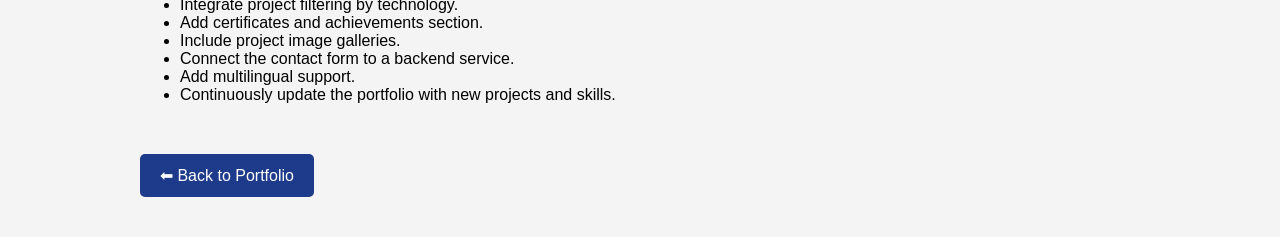
<file: projects/portfolio.html>
<!DOCTYPE html>
<html lang="en">

<head>

<meta charset="UTF-8">

<meta name="viewport" content="width=device-width, initial-scale=1.0">

<title>Portfolio Website</title>

<link rel="stylesheet" href="../project.css">

</head>

<body>

<div class="container">

<h1>Portfolio Website</h1>

<p>

The Portfolio Website is a responsive personal website developed to showcase my education, technical skills, projects, resume, and contact information. The project demonstrates my front-end web development skills and serves as an online portfolio for internships and job opportunities.

</p>

<h2>Project Overview</h2>

<p>

This project was created to build a professional online presence where employers, recruiters, and collaborators can learn about my background, technical expertise, and completed projects. The website follows modern web development practices with a responsive design and interactive user interface.

</p>

<h2>Project Objectives</h2>

<ul>

<li>Create a professional personal portfolio website.</li>

<li>Showcase technical skills and academic projects.</li>

<li>Provide an online resume for employers.</li>

<li>Improve front-end web development skills.</li>

<li>Practice responsive web design techniques.</li>

<li>Apply version control using Git and GitHub.</li>

</ul>

<h2>Technologies Used</h2>

<ul>

<li>HTML5</li>

<li>CSS3</li>

<li>JavaScript (ES6)</li>

<li>Flexbox</li>

<li>CSS Grid</li>

<li>Responsive Web Design</li>

<li>Git</li>

<li>GitHub</li>

<li>GitHub Pages</li>

</ul>

<h2>Key Features</h2>

<ul>

<li>Responsive design for desktop, tablet, and mobile devices.</li>

<li>Professional Home and Hero section.</li>

<li>About Me section.</li>

<li>Skills section with technical expertise.</li>

<li>Projects section with detailed project pages.</li>

<li>Experience and Education sections.</li>

<li>Resume download functionality.</li>

<li>Professional contact form with validation.</li>

<li>Social media links.</li>

<li>Smooth scrolling, animations, and hover effects.</li>

<li>Scroll-to-top button.</li>

</ul>

<h2>My Contribution</h2>

<ul>

<li>Designed the complete website layout.</li>

<li>Developed all pages using semantic HTML.</li>

<li>Styled the website with modern CSS techniques.</li>

<li>Implemented responsive layouts using Flexbox and CSS Grid.</li>

<li>Added JavaScript for interactive features and form validation.</li>

<li>Integrated Git for version control and GitHub for project hosting.</li>

<li>Prepared the website for deployment using GitHub Pages.</li>

</ul>

<h2>Skills Demonstrated</h2>

<ul>

<li>HTML5</li>

<li>CSS3</li>

<li>JavaScript</li>

<li>Responsive Web Design</li>

<li>UI Design</li>

<li>Git & GitHub</li>

<li>Problem Solving</li>

<li>Version Control</li>

</ul>

<h2>Project Links</h2>

<a href="../index.html" class="button">

Open Portfolio

</a>

<a href="../resume.pdf" class="button" target="_blank">

View Resume

</a>

<a href="https://github.com/syedaisma-nazir/portfolio-website" class="button" target="_blank">

GitHub Repository

</a>

<h2>Future Enhancements</h2>

<ul>

<li>Add a dark/light mode toggle.</li>

<li>Include a blog section for technical articles.</li>

<li>Integrate project filtering by technology.</li>

<li>Add certificates and achievements section.</li>

<li>Include project image galleries.</li>

<li>Connect the contact form to a backend service.</li>

<li>Add multilingual support.</li>

<li>Continuously update the portfolio with new projects and skills.</li>

</ul>

<div class="back">

<a href="../index.html" class="button">

⬅ Back to Portfolio

</a>

</div>

</div>

</body>

</html>
</file>
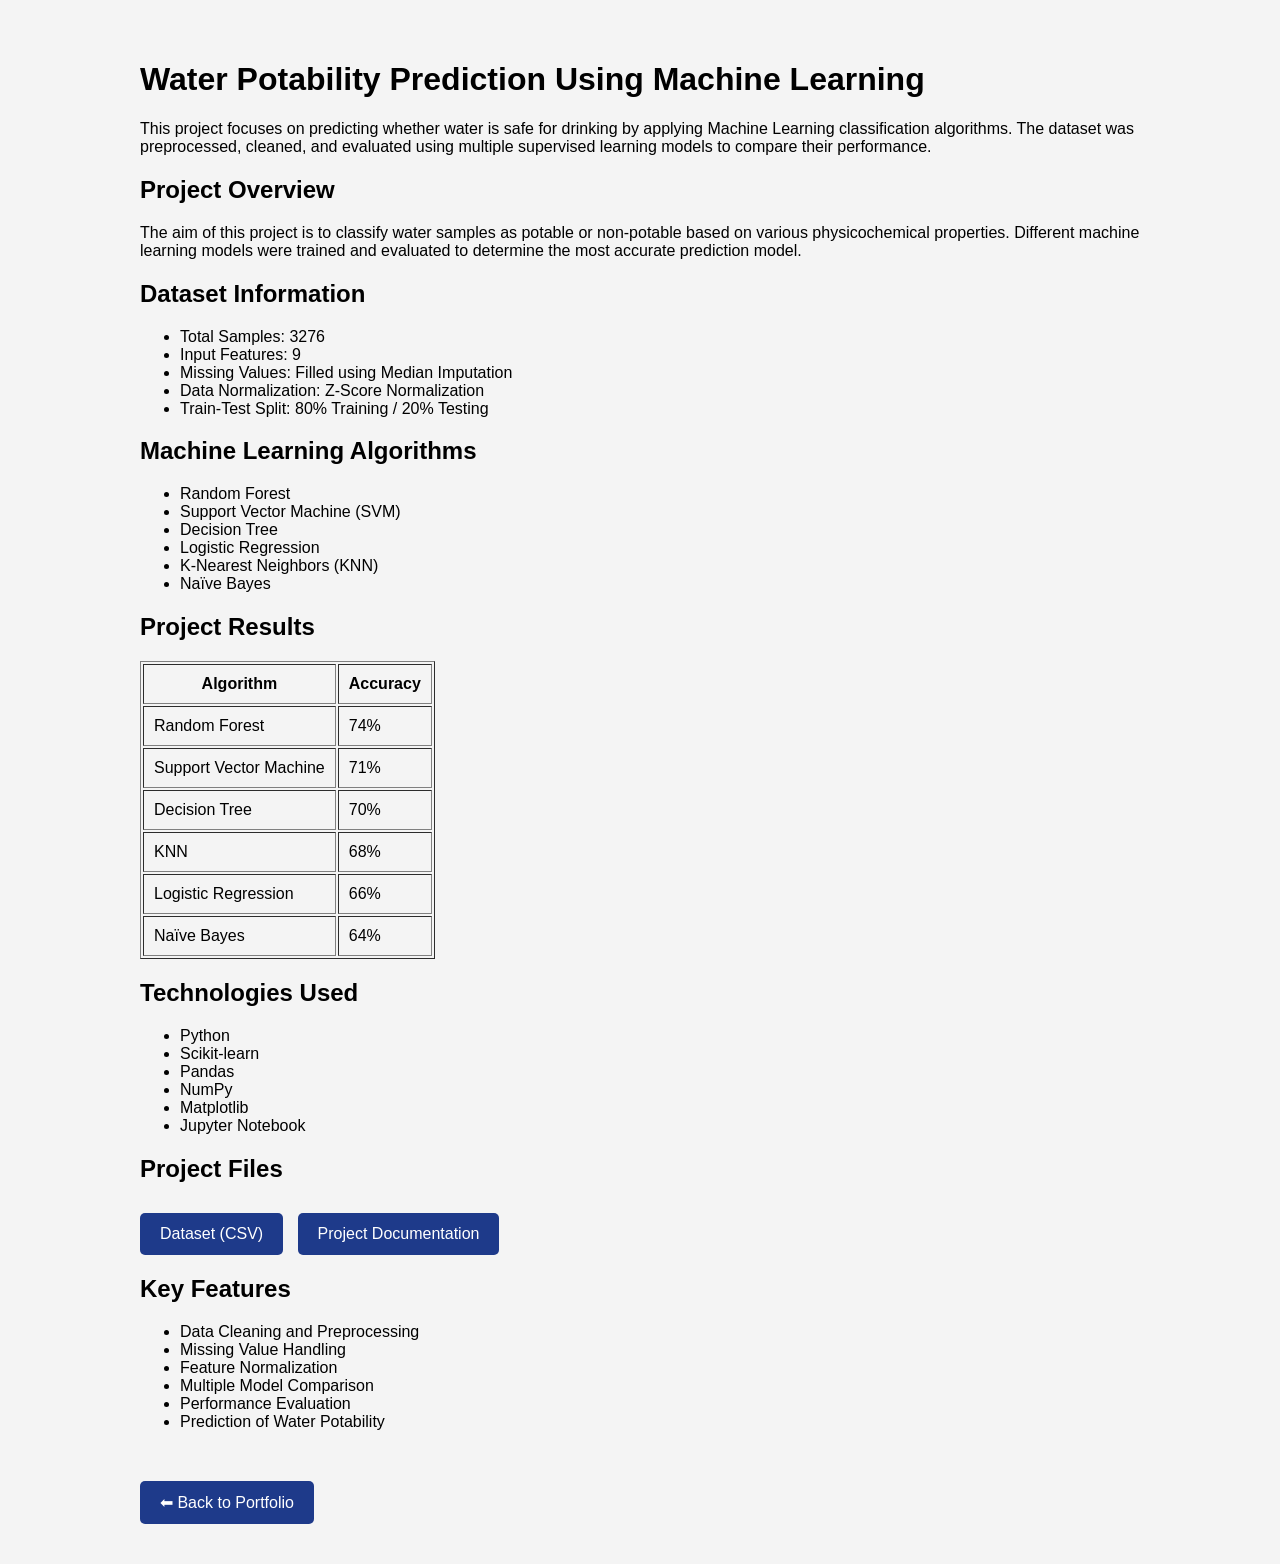
<file: projects/water-potability.html>
<!DOCTYPE html>
<html lang="en">

<head>

<meta charset="UTF-8">

<meta name="viewport" content="width=device-width, initial-scale=1.0">

<title>Water Potability Prediction</title>

<link rel="stylesheet" href="../project.css">

</head>

<body>

<div class="container">

<h1>Water Potability Prediction Using Machine Learning</h1>

<p>

This project focuses on predicting whether water is safe for drinking by applying
Machine Learning classification algorithms. The dataset was preprocessed,
cleaned, and evaluated using multiple supervised learning models to compare
their performance.

</p>

<h2>Project Overview</h2>

<p>

The aim of this project is to classify water samples as potable or non-potable
based on various physicochemical properties. Different machine learning models
were trained and evaluated to determine the most accurate prediction model.

</p>

<h2>Dataset Information</h2>

<ul>

<li>Total Samples: 3276</li>

<li>Input Features: 9</li>

<li>Missing Values: Filled using Median Imputation</li>

<li>Data Normalization: Z-Score Normalization</li>

<li>Train-Test Split: 80% Training / 20% Testing</li>

</ul>

<h2>Machine Learning Algorithms</h2>

<ul>

<li>Random Forest</li>

<li>Support Vector Machine (SVM)</li>

<li>Decision Tree</li>

<li>Logistic Regression</li>

<li>K-Nearest Neighbors (KNN)</li>

<li>Naïve Bayes</li>

</ul>

<h2>Project Results</h2>

<table border="1" cellpadding="10">

<tr>

<th>Algorithm</th>

<th>Accuracy</th>

</tr>

<tr>

<td>Random Forest</td>

<td>74%</td>

</tr>

<tr>

<td>Support Vector Machine</td>

<td>71%</td>

</tr>

<tr>

<td>Decision Tree</td>

<td>70%</td>

</tr>

<tr>

<td>KNN</td>

<td>68%</td>

</tr>

<tr>

<td>Logistic Regression</td>

<td>66%</td>

</tr>

<tr>

<td>Naïve Bayes</td>

<td>64%</td>

</tr>

</table>

<h2>Technologies Used</h2>

<ul>

<li>Python</li>

<li>Scikit-learn</li>

<li>Pandas</li>

<li>NumPy</li>

<li>Matplotlib</li>

<li>Jupyter Notebook</li>

</ul>

<h2>Project Files</h2>

<a href="../documents/water_potability.csv" class="button" target="_blank">

Dataset (CSV)

</a>

<a href="../documents/water_portability_prediction.pdf" class="button" target="_blank">

Project Documentation

</a>


<h2>Key Features</h2>

<ul>

<li>Data Cleaning and Preprocessing</li>

<li>Missing Value Handling</li>

<li>Feature Normalization</li>

<li>Multiple Model Comparison</li>

<li>Performance Evaluation</li>

<li>Prediction of Water Potability</li>

</ul>

<div class="back">

<a href="../index.html" class="button">

⬅ Back to Portfolio

</a>

</div>

</div>

</body>

</html>
</file>
<file: style.css>
html{

    scroll-behavior:smooth;

}
/* Reset */

*{
    margin:0;
    padding:0;
    box-sizing:border-box;
}

/* Body */

body{

    margin:0;
    font-family:Arial, Helvetica, sans-serif;
    color:#ffffff;

    background:
    linear-gradient(rgba(6,12,30,.90), rgba(6,12,30,.95)),
    linear-gradient(90deg, rgba(0,229,255,.08) 1px, transparent 1px),
    linear-gradient(rgba(0,229,255,.08) 1px, transparent 1px);

    background-size:
    cover,
    45px 45px,
    45px 45px;

    background-color:#071321;

    background-attachment:fixed;

}

/* Header */

header{

    background:rgba(10,20,45,.95);

    color:white;

    padding:20px;

    position:sticky;

    top:0;

    z-index:1000;

    backdrop-filter:blur(8px);

    border-bottom:1px solid rgba(0,229,255,.25);

    box-shadow:0 4px 20px rgba(0,0,0,.35);

}
/* Name */

header h1{

    text-align:center;
    margin-bottom:15px;

}

/* Navigation */

nav{

    display:flex;
    justify-content:center;
    gap:30px;
    flex-wrap:wrap;
    margin-top:20px;

}

nav a{

    color:white;

    text-decoration:none;

    font-weight:bold;

    transition:.3s;

    padding:8px 15px;

    border-radius:6px;

}

nav a:hover{

    color:#00e5ff;

    background:rgba(0,229,255,.12);

    transform:translateY(-2px);

}/* Sections */

section{

    background:rgba(17,30,55,.92);

    color:white;

    max-width:1100px;

    margin:40px auto;

    padding:35px;

    border-radius:18px;

    backdrop-filter:blur(10px);

    border:1px solid rgba(0,229,255,.15);

    box-shadow:0 12px 30px rgba(0,0,0,.45);

}
/* Skills Grid */

.skills-grid{

    display:grid;
    grid-template-columns:repeat(3,1fr);
    gap:20px;
    margin-top:20px;

}

.skill-card{

    background:linear-gradient(135deg,#1e3a8a,#274db6);

    color:white;

    padding:20px;

    text-align:center;

    border-radius:10px;

    font-weight:bold;

    transition:.35s;

    cursor:pointer;

}/* Skills Grid */

.skills-grid{

    display:grid;

    grid-template-columns:repeat(3,1fr);

    gap:20px;

    margin-top:20px;

}

.skill-card{

    background:linear-gradient(135deg,#1e3a8a,#274db6);

    color:white;

    padding:20px;

    text-align:center;

    border-radius:10px;

    font-weight:bold;

    transition:.35s;

    cursor:pointer;

}

.skill-card:hover{

    transform:translateY(-10px);

    background:linear-gradient(135deg,#00bcd4,#1e3a8a);

    box-shadow:0 0 20px rgba(0,229,255,.45);

}
/* Skills */

ul{

    margin-left:20px;

}

li{

    margin:10px 0;

}

/* Form */

input,
textarea{

    width:100%;
    padding:12px;
    margin-top:5px;
    margin-bottom:20px;
    border:1px solid #ccc;
    border-radius:5px;

}
/* Button */

button{

    background:linear-gradient(135deg,#00bcd4,#1e3a8a);

    color:white;

    border:none;

    padding:12px 28px;

    border-radius:6px;

    cursor:pointer;

    font-size:16px;

    transition:.3s;

}

button:hover{

    transform:translateY(-3px);

    box-shadow:0 0 18px rgba(0,229,255,.5);

}
#resume{

    text-align:center;

}

#resume button{

    margin-top:20px;

}

/* Footer */

footer{

    background:rgba(10,20,45,.95);

    color:white;

    text-align:center;

    padding:20px;

    margin-top:40px;

    border-top:1px solid rgba(0,229,255,.25);

}
/* Responsive Design */

@media (max-width:768px){

    header{

        padding:15px;

    }

    header h1{

        font-size:28px;

    }

    nav{

        flex-direction:column;
        align-items:center;
        gap:15px;

    }

    section{

        width:95%;
        padding:20px;

    }

    .skills-grid{

        grid-template-columns:1fr;

    }
    .projects-grid{

    grid-template-columns:1fr;

}

    input,
    textarea,
    button{

        width:100%;

    }


    section{

        padding:20px;

    }

    button{

        width:100%;

    }

}
.hero-container{

    display:flex;
    justify-content:center;
    align-items:center;
    text-align:center;
    padding:60px 20px;
    flex-wrap:wrap;
    animation:fadeIn 1.2s ease;

}
/* Responsive Images */

img{

    max-width:100%;
    height:auto;
    display:block;

}
/* Tablet Devices */

@media (max-width:992px){

    section{

        width:95%;

    }

    .skills-grid{

        grid-template-columns:repeat(2,1fr);

    }
    .projects-grid{

    grid-template-columns:repeat(2,1fr);

}

    nav{

        gap:20px;

    }

}
/* Projects */

.projects-grid{

    display:grid;
    grid-template-columns:repeat(3,1fr);
    gap:25px;
    margin-top:20px;

}

.project-card{

    background:rgba(255,255,255,.08);

    color:white;

    border-radius:12px;

    padding:20px;

    text-align:center;

    border:1px solid rgba(255,255,255,.08);

    backdrop-filter:blur(6px);

    box-shadow:0 8px 20px rgba(0,0,0,.3);

    transition:.35s;

}
.project-card:hover{

    transform:translateY(-10px) scale(1.03);

    box-shadow:0 8px 20px rgba(0,0,0,.2);

}

.project-card h3{

    color:#00e5ff;

    margin-bottom:15px;

}

.project-card p{

    margin-bottom:20px;

}
/* Experience */

.experience-card{

    background:rgba(255,255,255,.08);

    color:white;

    padding:25px;

    margin-top:20px;

    border-left:5px solid #00e5ff;

    border-radius:10px;

    box-shadow:0 6px 18px rgba(0,0,0,.3);

    transition:.3s;

}

.experience-card h3{

    color:#00e5ff;

}.experience-card:hover{

    transform:translateY(-6px);

}
.experience-card h3{

    color:#1e3a8a;

    margin-bottom:10px;

}
/* Small Mobile Devices */

@media (max-width:480px){

    header h1{

        font-size:22px;

    }

    nav a{

        font-size:16px;

    }
    .projects-grid{

    grid-template-columns:1fr;

}

    section h2{

        font-size:22px;

    }

    p{

        font-size:15px;

    }

    button{

        font-size:15px;
        padding:10px;

    }

}
/* Scroll to Top Button */

#topBtn{

    position:fixed;

    bottom:20px;

    right:20px;

    display:none;

    background:#00bcd4;

    color:white;

    border:none;

    padding:14px 18px;

    border-radius:50%;

    cursor:pointer;

    font-size:18px;

    box-shadow:0 0 18px rgba(0,229,255,.5);

}

#topBtn:hover{

    background:#0097a7;

}
/* Contact Page */

#contact{

    text-align:center;

}

#contact form{

    max-width:600px;

    margin:30px auto;

}

.social-links{

    margin-top:40px;

}

.social-links a{

    display:inline-block;

    margin:10px;

    padding:12px 20px;

    background:linear-gradient(135deg,#00bcd4,#1e3a8a);

    color:white;

    text-decoration:none;

    border-radius:8px;

    transition:.3s;

}

.social-links a:hover{

    transform:translateY(-4px);

    box-shadow:0 0 18px rgba(0,229,255,.5);

}/* Fade In Animation */

@keyframes fadeIn{

    from{

        opacity:0;
        transform:translateY(30px);

    }

    to{

        opacity:1;
        transform:translateY(0);

    }

}
/* ===========================
   Education Table
=========================== */

.education-table table{

    width:100%;

    border-collapse:collapse;

    background:rgba(255,255,255,.08);

    color:white;

    border-radius:12px;

    overflow:hidden;

}

.education-table th{

    background:#00bcd4;

    color:white;

    padding:15px;

}

.education-table td{

    padding:15px;

    border-bottom:1px solid rgba(255,255,255,.15);

}

.education-table tr:nth-child(even){

    background:rgba(255,255,255,.04);

}

.education-table tr:hover{

    background:rgba(0,229,255,.12);

}
/* Custom Scrollbar */

::-webkit-scrollbar{

    width:10px;

}

::-webkit-scrollbar-track{

    background:#081024;

}

::-webkit-scrollbar-thumb{

    background:#00bcd4;

    border-radius:20px;

}

::-webkit-scrollbar-thumb:hover{

    background:#00e5ff;

}

/* Heading Colors */

h1,h2,h3{

    color:#00e5ff;

}
/* ===============================
   Custom Glowing Cursor
================================ */

.cursor{

    position:fixed;

    width:18px;

    height:18px;

    border-radius:50%;

    pointer-events:none;

    background:radial-gradient(circle,#00e5ff 20%,rgba(0,229,255,.5) 60%,transparent 100%);

    box-shadow:
        0 0 8px #00e5ff,
        0 0 18px #00e5ff,
        0 0 35px rgba(0,229,255,.8);

    transform:translate(-50%,-50%);

    z-index:9999;

    transition:
        width .2s,
        height .2s,
        background .2s;

}

/* Bigger when hovering */

.cursor.hover{

    width:28px;

    height:28px;

    background:radial-gradient(circle,#ffffff 10%,#00e5ff 70%,transparent);

}
.sparkle{

    position:fixed;

    width:6px;

    height:6px;

    border-radius:50%;

    background:#00e5ff;

    pointer-events:none;

    z-index:9998;

    box-shadow:0 0 12px #00e5ff;

    animation:spark .5s linear forwards;

}

@keyframes spark{

    from{

        opacity:1;

        transform:scale(1);

    }

    to{

        opacity:0;

        transform:translateY(-20px) scale(0);

    }

}
</file>
<file: project.css>
body{

    font-family:Arial,sans-serif;

    background:#f4f4f4;

    margin:0;

}

.container{

    width:90%;

    max-width:1000px;

    margin:auto;

    padding:40px;

}

.project-image{

    width:100%;

    border-radius:10px;

    margin:20px 0;

}

.button{

    display:inline-block;

    background:#1e3a8a;

    color:white;

    text-decoration:none;

    padding:12px 20px;

    border-radius:5px;

    margin:10px 10px 0 0;

}

.button:hover{

    background:#274db6;

}

.back{

    margin-top:40px;

}
</file>
